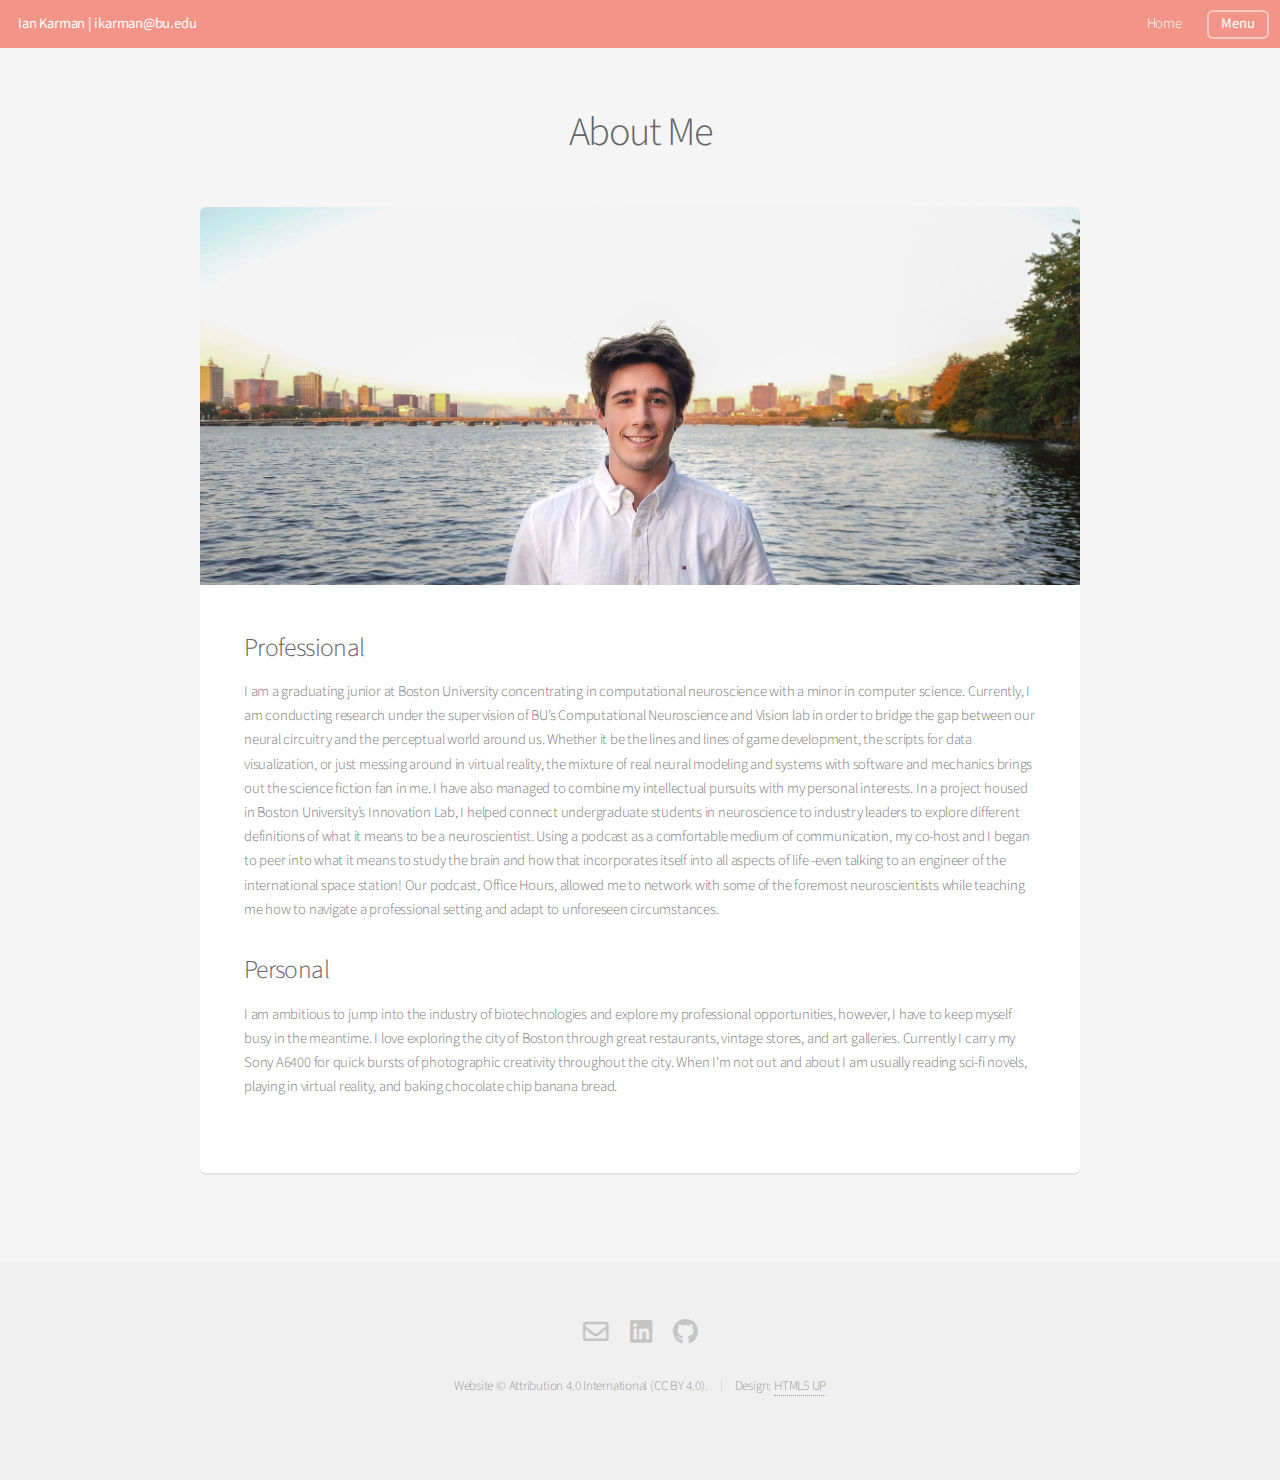
<file: aboutme.html>
<!DOCTYPE HTML>
<!--
	Alpha by HTML5 UP
	html5up.net | @ajlkn
	Free for personal and commercial use under the CCA 3.0 license (html5up.net/license)
-->
<html>
	<head>
		<title>Ian Karman | About Me</title>
		<meta charset="utf-8" />
		<meta name="viewport" content="width=device-width, initial-scale=1, user-scalable=no" />
		<link rel="stylesheet" href="assets/css/main.css" />
		<link rel="shortcut icon" type="image/png" href="images/fav.svg" >
		<!-- Global site tag (gtag.js) - Google Analytics -->
		<script async src="https://www.googletagmanager.com/gtag/js?id=UA-156433148-1"></script>
		<script>
		window.dataLayer = window.dataLayer || [];
		function gtag(){dataLayer.push(arguments);}
		gtag('js', new Date());

		gtag('config', 'UA-156433148-1');
		</script>

	</head>
	<body class="is-preload">
		<div id="page-wrapper">

			<!-- Header -->
			<header id="header" class="alt" style="background-color: rgb(243, 148, 136);">
				<h1><a>Ian Karman | ikarman@bu.edu</a></h1>
				<nav id="nav">
					<ul>
						<li><a href="index.html">Home</a></li>
						<li>
							<a href="#" class="button">Menu</a>
							<ul>
								<li><a href="aboutme.html">About Me</a></li>
								<li><a href="portfolio.html">Portfolio</a></li>
								<!-- <li>
									<a href="#">Submenu</a>
									<ul>
										<li><a href="#">Option One</a></li>
										<li><a href="#">Option Two</a></li>
										<li><a href="#">Option Three</a></li>
										<li><a href="#">Option Four</a></li>
									</ul>
								</li> -->
							</ul>
						</li>
						<!-- <li><a href="#" class="button">Sign Up</a></li> -->
					</ul>
				</nav>
			</header>

			<!-- Main -->
				<section id="main" class="container">
					<header>
						<h2>About Me</h2>
					</header>
					<div class="box">
						<img class="image featured" src="images/ian.jpg" alt="" />
						<h3>Professional</h3>
						<p>I am a graduating junior at Boston University concentrating in computational neuroscience with a minor in computer science. Currently, I am conducting research under the supervision of BU’s Computational Neuroscience and Vision lab in order to bridge the gap between our neural circuitry and the perceptual world around us.

							Whether it be the lines and lines of game development, the scripts for data visualization, or just messing around in virtual reality, the mixture of real neural modeling and systems with software and mechanics brings out the science fiction fan in me.
							
							I have also managed to combine my intellectual pursuits with my personal interests. In a project housed in Boston University’s Innovation Lab, I helped connect undergraduate students in neuroscience to industry leaders to explore different definitions of what it means to be a neuroscientist. Using a podcast as a comfortable medium of communication, my co-host and I began to peer into what it means to study the brain and how that incorporates itself into all aspects of life -even talking to an engineer of the international space station! Our podcast, Office Hours, allowed me to network with some of the foremost neuroscientists while teaching me how to navigate a professional setting and adapt to unforeseen circumstances.</p>
						<div class="row">
							<div class="row-6 row-12-mobilep">
								<h3>Personal</h3>
								<p>I am ambitious to jump into the industry of biotechnologies and explore my professional opportunities, however, I have to keep myself busy in the meantime. I love exploring the city of Boston through great restaurants, vintage stores, and art galleries. Currently I carry my Sony A6400 for quick bursts of photographic creativity throughout the city. When I'm not out and about I am usually reading sci-fi novels, playing in virtual reality, and baking chocolate chip banana bread.</p>
							</div>
						</div>
					</div>
				</section>

			<!-- Footer -->
			<footer id="footer">
				<ul class="icons">
					<li><a href="mailto:ikarman@bu.edu" class="icon fa fa-envelope"><span class="label">Email</span></a></li>
					<li><a href="https://www.linkedin.com/in/iankarman" target="_blank" class="icon brands fa-linkedin"><span class="label">LinkedIn</span></a></li>
					<li><a href="https://github.com/ikarman4" target="_blank" class="icon brands fa-github"><span class="label">Github</span></a></li>
					<!-- <li><a href="#" class="icon brands fa-dribbble"><span class="label">Dribbble</span></a></li>
					<li><a href="#" class="icon brands fa-google-plus"><span class="label">Google+</span></a></li> -->
				</ul>
				<ul class="copyright">
					
					<li>Website &copy; Attribution 4.0 International (CC BY 4.0).</li><li>Design: <a href="http://html5up.net">HTML5 UP</a></li>
				</ul>
			</footer>

		</div>

		<!-- Scripts -->
			<script src="assets/js/jquery.min.js"></script>
			<script src="assets/js/jquery.dropotron.min.js"></script>
			<script src="assets/js/jquery.scrollex.min.js"></script>
			<script src="assets/js/browser.min.js"></script>
			<script src="assets/js/breakpoints.min.js"></script>
			<script src="assets/js/util.js"></script>
			<script src="assets/js/main.js"></script>

	</body>
</html>
</file>
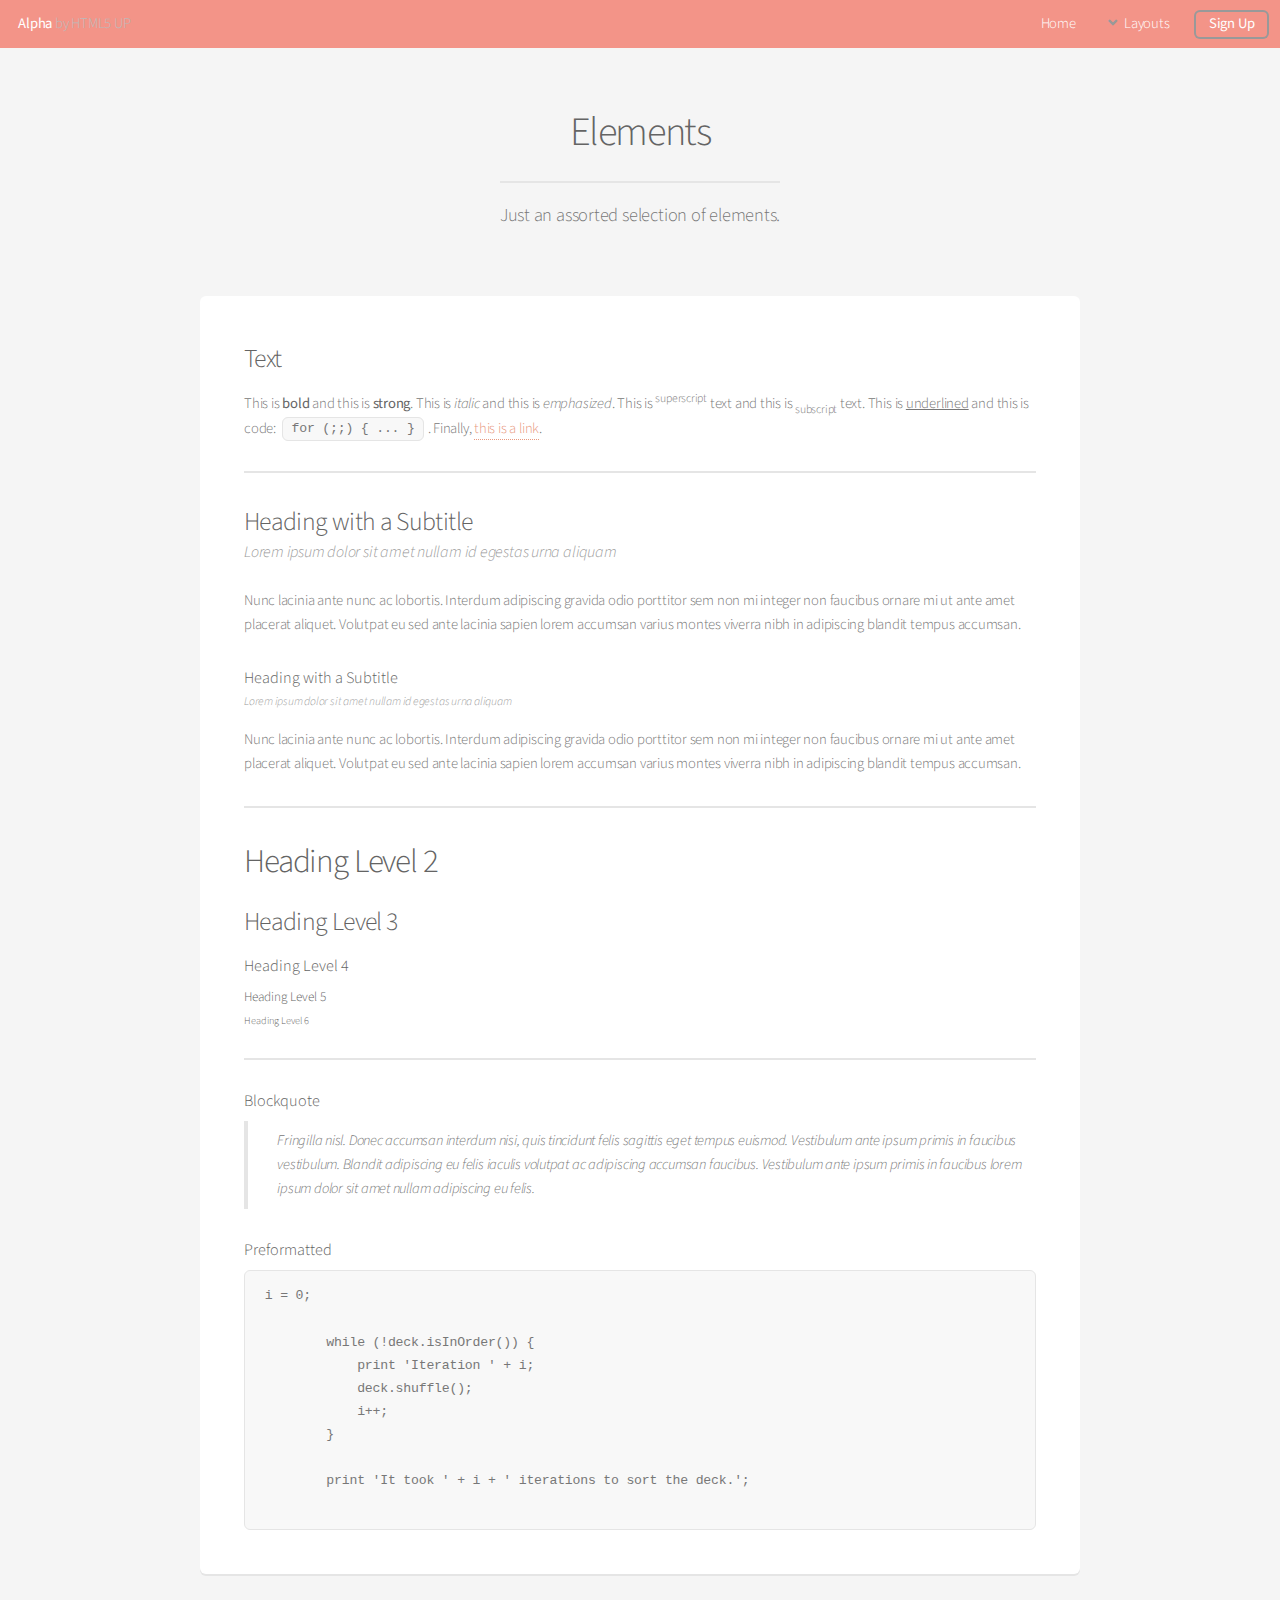
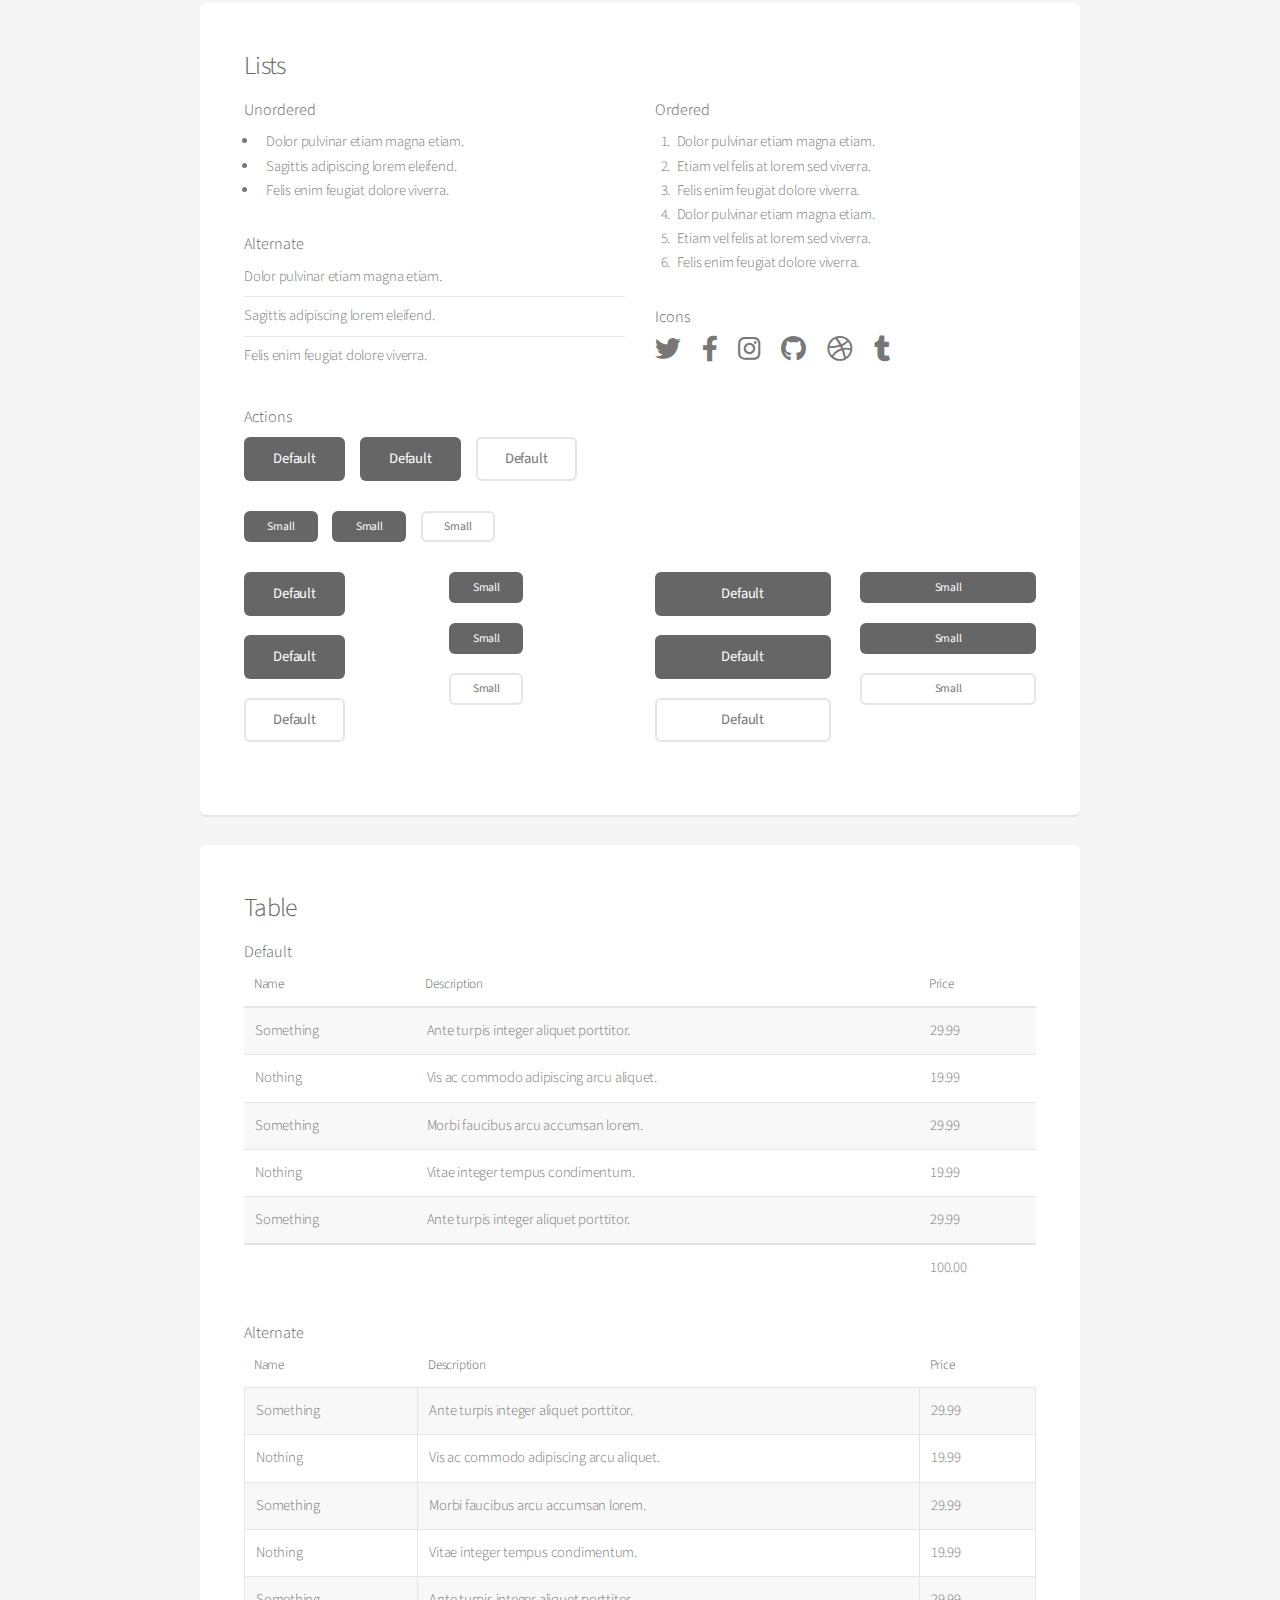
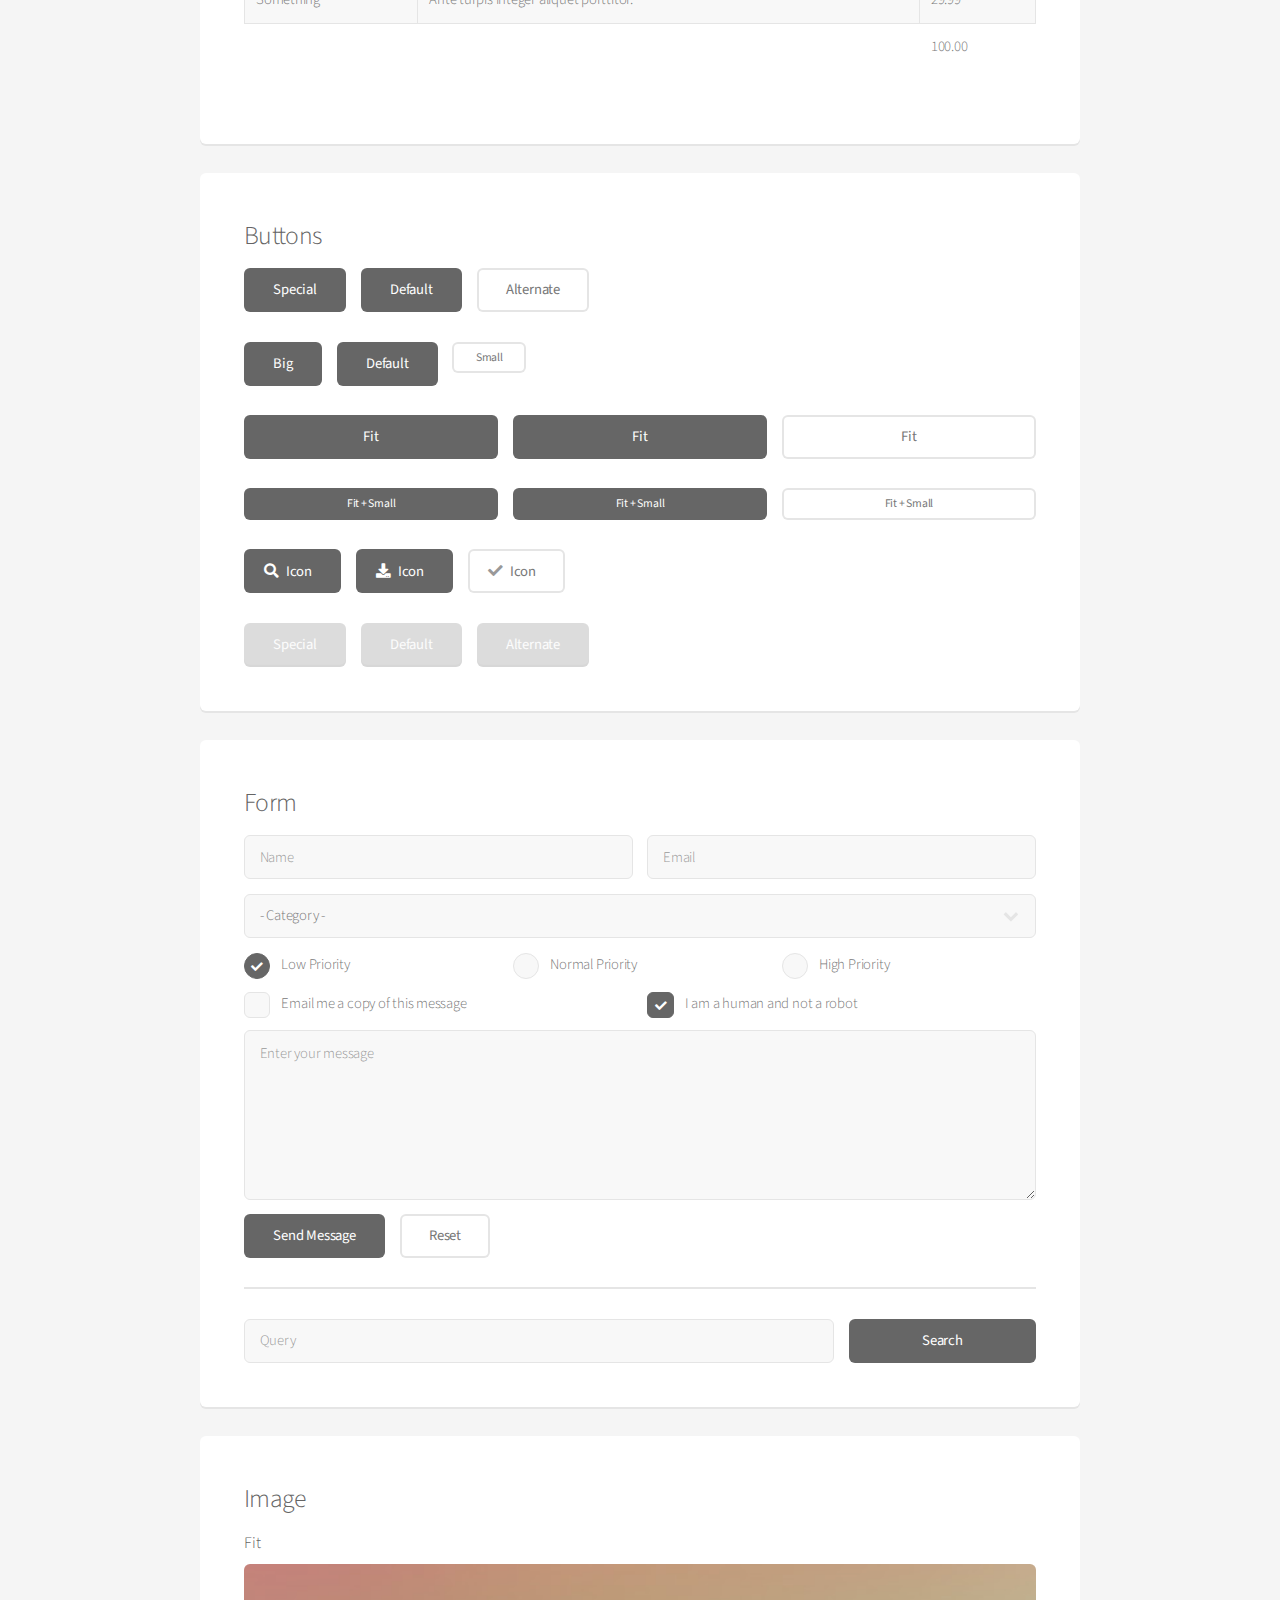
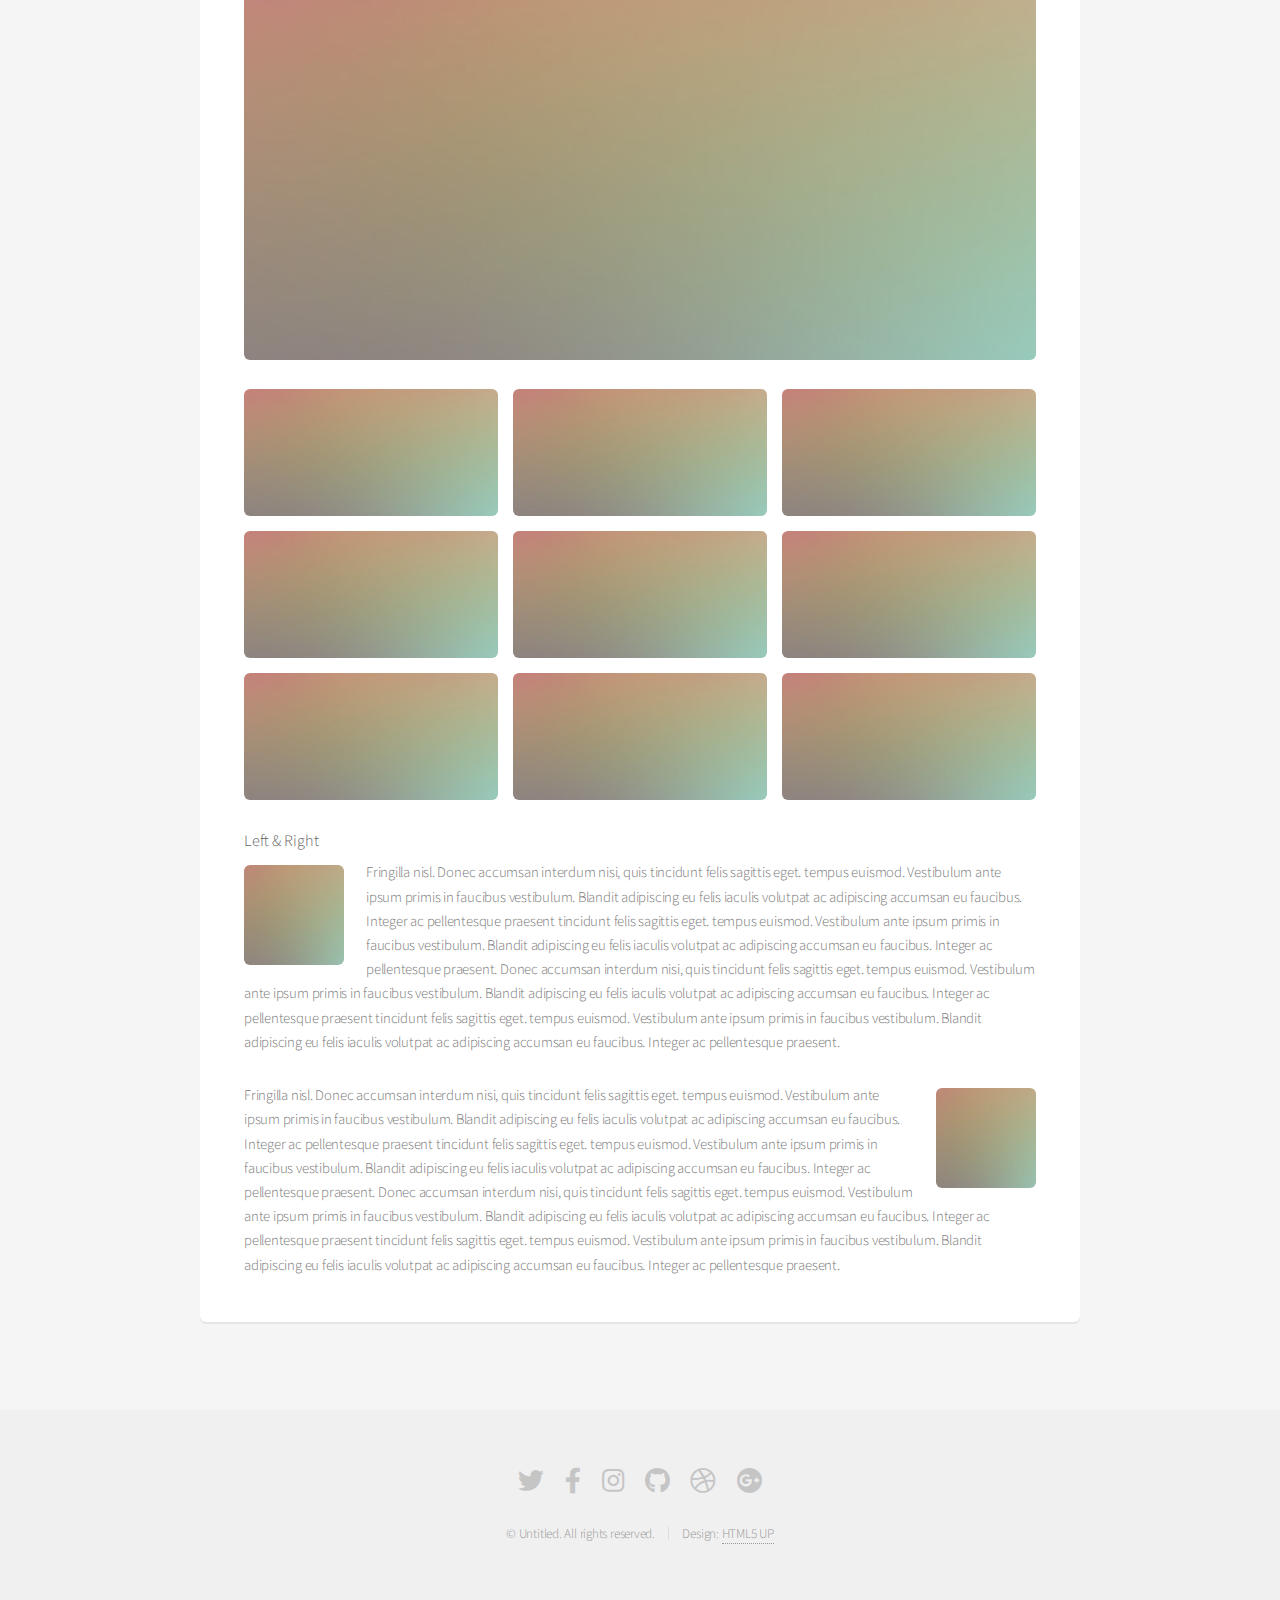
<file: elements.html>
<!DOCTYPE HTML>
<!--
	Alpha by HTML5 UP
	html5up.net | @ajlkn
	Free for personal and commercial use under the CCA 3.0 license (html5up.net/license)
-->
<html>
	<head>
		<title>Elements - Alpha by HTML5 UP</title>
		<meta charset="utf-8" />
		<meta name="viewport" content="width=device-width, initial-scale=1, user-scalable=no" />
		<link rel="stylesheet" href="assets/css/main.css" />
	</head>
	<body class="is-preload">
		<div id="page-wrapper">

			<!-- Header -->
				<header id="header">
					<h1><a href="index.html">Alpha</a> by HTML5 UP</h1>
					<nav id="nav">
						<ul>
							<li><a href="index.html">Home</a></li>
							<li>
								<a href="#" class="icon solid fa-angle-down">Layouts</a>
								<ul>
									<li><a href="generic.html">Generic</a></li>
									<li><a href="contact.html">Contact</a></li>
									<li><a href="elements.html">Elements</a></li>
									<li>
										<a href="#">Submenu</a>
										<ul>
											<li><a href="#">Option One</a></li>
											<li><a href="#">Option Two</a></li>
											<li><a href="#">Option Three</a></li>
											<li><a href="#">Option Four</a></li>
										</ul>
									</li>
								</ul>
							</li>
							<li><a href="#" class="button">Sign Up</a></li>
						</ul>
					</nav>
				</header>

			<!-- Main -->
				<section id="main" class="container">
					<header>
						<h2>Elements</h2>
						<p>Just an assorted selection of elements.</p>
					</header>
					<div class="row">
						<div class="col-12">

							<!-- Text -->
								<section class="box">
									<h3>Text</h3>
									<p>This is <b>bold</b> and this is <strong>strong</strong>. This is <i>italic</i> and this is <em>emphasized</em>.
									This is <sup>superscript</sup> text and this is <sub>subscript</sub> text.
									This is <u>underlined</u> and this is code: <code>for (;;) { ... }</code>. Finally, <a href="#">this is a link</a>.</p>

									<hr />

									<header>
										<h3>Heading with a Subtitle</h3>
										<p>Lorem ipsum dolor sit amet nullam id egestas urna aliquam</p>
									</header>
									<p>Nunc lacinia ante nunc ac lobortis. Interdum adipiscing gravida odio porttitor sem non mi integer non faucibus ornare mi ut ante amet placerat aliquet. Volutpat eu sed ante lacinia sapien lorem accumsan varius montes viverra nibh in adipiscing blandit tempus accumsan.</p>
									<header>
										<h4>Heading with a Subtitle</h4>
										<p>Lorem ipsum dolor sit amet nullam id egestas urna aliquam</p>
									</header>
									<p>Nunc lacinia ante nunc ac lobortis. Interdum adipiscing gravida odio porttitor sem non mi integer non faucibus ornare mi ut ante amet placerat aliquet. Volutpat eu sed ante lacinia sapien lorem accumsan varius montes viverra nibh in adipiscing blandit tempus accumsan.</p>

									<hr />

									<h2>Heading Level 2</h2>
									<h3>Heading Level 3</h3>
									<h4>Heading Level 4</h4>
									<h5>Heading Level 5</h5>
									<h6>Heading Level 6</h6>

									<hr />

									<h4>Blockquote</h4>
									<blockquote>Fringilla nisl. Donec accumsan interdum nisi, quis tincidunt felis sagittis eget tempus euismod. Vestibulum ante ipsum primis in faucibus vestibulum. Blandit adipiscing eu felis iaculis volutpat ac adipiscing accumsan faucibus. Vestibulum ante ipsum primis in faucibus lorem ipsum dolor sit amet nullam adipiscing eu felis.</blockquote>

									<h4>Preformatted</h4>
									<pre>i = 0;

	while (!deck.isInOrder()) {
	    print 'Iteration ' + i;
	    deck.shuffle();
	    i++;
	}

	print 'It took ' + i + ' iterations to sort the deck.';
	</pre>
								</section>

						</div>
					</div>
					<div class="row">
						<div class="col-12">

							<!-- Lists -->
								<section class="box">
									<h3>Lists</h3>
									<div class="row">
										<div class="col-6 col-12-mobilep">

											<h4>Unordered</h4>
											<ul>
												<li>Dolor pulvinar etiam magna etiam.</li>
												<li>Sagittis adipiscing lorem eleifend.</li>
												<li>Felis enim feugiat dolore viverra.</li>
											</ul>

											<h4>Alternate</h4>
											<ul class="alt">
												<li>Dolor pulvinar etiam magna etiam.</li>
												<li>Sagittis adipiscing lorem eleifend.</li>
												<li>Felis enim feugiat dolore viverra.</li>
											</ul>

										</div>
										<div class="col-6 col-12-mobilep">

											<h4>Ordered</h4>
											<ol>
												<li>Dolor pulvinar etiam magna etiam.</li>
												<li>Etiam vel felis at lorem sed viverra.</li>
												<li>Felis enim feugiat dolore viverra.</li>
												<li>Dolor pulvinar etiam magna etiam.</li>
												<li>Etiam vel felis at lorem sed viverra.</li>
												<li>Felis enim feugiat dolore viverra.</li>
											</ol>

											<h4>Icons</h4>
											<ul class="icons">
												<li><a href="#" class="icon brands fa-twitter"><span class="label">Twitter</span></a></li>
												<li><a href="#" class="icon brands fa-facebook-f"><span class="label">Facebook</span></a></li>
												<li><a href="#" class="icon brands fa-instagram"><span class="label">Instagram</span></a></li>
												<li><a href="#" class="icon brands fa-github"><span class="label">Github</span></a></li>
												<li><a href="#" class="icon brands fa-dribbble"><span class="label">Dribbble</span></a></li>
												<li><a href="#" class="icon brands fa-tumblr"><span class="label">Tumblr</span></a></li>
											</ul>

										</div>
									</div>

									<h4>Actions</h4>
									<ul class="actions">
										<li><a href="#" class="button special">Default</a></li>
										<li><a href="#" class="button">Default</a></li>
										<li><a href="#" class="button alt">Default</a></li>
									</ul>
									<ul class="actions small">
										<li><a href="#" class="button special small">Small</a></li>
										<li><a href="#" class="button small">Small</a></li>
										<li><a href="#" class="button alt small">Small</a></li>
									</ul>
									<div class="row">
										<div class="col-3 col-6-narrower col-12-mobilep">
											<ul class="actions stacked">
												<li><a href="#" class="button special">Default</a></li>
												<li><a href="#" class="button">Default</a></li>
												<li><a href="#" class="button alt">Default</a></li>
											</ul>
										</div>
										<div class="col-3 col-6-narrower col-12-mobilep">
											<ul class="actions stacked">
												<li><a href="#" class="button special small">Small</a></li>
												<li><a href="#" class="button small">Small</a></li>
												<li><a href="#" class="button alt small">Small</a></li>
											</ul>
										</div>
										<div class="col-3 col-6-narrower col-12-mobilep">
											<ul class="actions stacked">
												<li><a href="#" class="button special fit">Default</a></li>
												<li><a href="#" class="button fit">Default</a></li>
												<li><a href="#" class="button alt fit">Default</a></li>
											</ul>
										</div>
										<div class="col-3 col-6-narrower col-12-mobilep">
											<ul class="actions stacked">
												<li><a href="#" class="button special small fit">Small</a></li>
												<li><a href="#" class="button small fit">Small</a></li>
												<li><a href="#" class="button alt small fit">Small</a></li>
											</ul>
										</div>
									</div>
								</section>

						</div>
					</div>
					<div class="row">
						<div class="col-12">

							<!-- Table -->
								<section class="box">
									<h3>Table</h3>

									<h4>Default</h4>
									<div class="table-wrapper">
										<table>
											<thead>
												<tr>
													<th>Name</th>
													<th>Description</th>
													<th>Price</th>
												</tr>
											</thead>
											<tbody>
												<tr>
													<td>Something</td>
													<td>Ante turpis integer aliquet porttitor.</td>
													<td>29.99</td>
												</tr>
												<tr>
													<td>Nothing</td>
													<td>Vis ac commodo adipiscing arcu aliquet.</td>
													<td>19.99</td>
												</tr>
												<tr>
													<td>Something</td>
													<td> Morbi faucibus arcu accumsan lorem.</td>
													<td>29.99</td>
												</tr>
												<tr>
													<td>Nothing</td>
													<td>Vitae integer tempus condimentum.</td>
													<td>19.99</td>
												</tr>
												<tr>
													<td>Something</td>
													<td>Ante turpis integer aliquet porttitor.</td>
													<td>29.99</td>
												</tr>
											</tbody>
											<tfoot>
												<tr>
													<td colspan="2"></td>
													<td>100.00</td>
												</tr>
											</tfoot>
										</table>
									</div>

									<h4>Alternate</h4>
									<div class="table-wrapper">
										<table class="alt">
											<thead>
												<tr>
													<th>Name</th>
													<th>Description</th>
													<th>Price</th>
												</tr>
											</thead>
											<tbody>
												<tr>
													<td>Something</td>
													<td>Ante turpis integer aliquet porttitor.</td>
													<td>29.99</td>
												</tr>
												<tr>
													<td>Nothing</td>
													<td>Vis ac commodo adipiscing arcu aliquet.</td>
													<td>19.99</td>
												</tr>
												<tr>
													<td>Something</td>
													<td> Morbi faucibus arcu accumsan lorem.</td>
													<td>29.99</td>
												</tr>
												<tr>
													<td>Nothing</td>
													<td>Vitae integer tempus condimentum.</td>
													<td>19.99</td>
												</tr>
												<tr>
													<td>Something</td>
													<td>Ante turpis integer aliquet porttitor.</td>
													<td>29.99</td>
												</tr>
											</tbody>
											<tfoot>
												<tr>
													<td colspan="2"></td>
													<td>100.00</td>
												</tr>
											</tfoot>
										</table>
									</div>
								</section>

						</div>
					</div>
					<div class="row">
						<div class="col-12">

							<!-- Buttons -->
								<section class="box">
									<h3>Buttons</h3>
									<ul class="actions">
										<li><a href="#" class="button special">Special</a></li>
										<li><a href="#" class="button">Default</a></li>
										<li><a href="#" class="button alt">Alternate</a></li>
									</ul>
									<ul class="actions">
										<li><a href="#" class="button special big">Big</a></li>
										<li><a href="#" class="button">Default</a></li>
										<li><a href="#" class="button alt small">Small</a></li>
									</ul>
									<ul class="actions fit">
										<li><a href="#" class="button special fit">Fit</a></li>
										<li><a href="#" class="button fit">Fit</a></li>
										<li><a href="#" class="button alt fit">Fit</a></li>
									</ul>
									<ul class="actions fit small">
										<li><a href="#" class="button special fit small">Fit + Small</a></li>
										<li><a href="#" class="button fit small">Fit + Small</a></li>
										<li><a href="#" class="button alt fit small">Fit + Small</a></li>
									</ul>
									<ul class="actions">
										<li><a href="#" class="button special icon solid fa-search">Icon</a></li>
										<li><a href="#" class="button icon solid fa-download">Icon</a></li>
										<li><a href="#" class="button alt icon solid fa-check">Icon</a></li>
									</ul>
									<ul class="actions">
										<li><span class="button special disabled">Special</span></li>
										<li><span class="button disabled">Default</span></li>
										<li><span class="button alt disabled">Alternate</span></li>
									</ul>
								</section>

						</div>
					</div>
					<div class="row">
						<div class="col-12">

							<!-- Form -->
								<section class="box">
									<h3>Form</h3>
									<form method="post" action="#">
										<div class="row gtr-uniform gtr-50">
											<div class="col-6 col-12-mobilep">
												<input type="text" name="name" id="name" value="" placeholder="Name" />
											</div>
											<div class="col-6 col-12-mobilep">
												<input type="email" name="email" id="email" value="" placeholder="Email" />
											</div>
											<div class="col-12">
												<select name="category" id="category">
													<option value="">- Category -</option>
													<option value="1">Manufacturing</option>
													<option value="1">Shipping</option>
													<option value="1">Administration</option>
													<option value="1">Human Resources</option>
												</select>
											</div>
											<div class="col-4 col-12-narrower">
												<input type="radio" id="priority-low" name="priority" checked>
												<label for="priority-low">Low Priority</label>
											</div>
											<div class="col-4 col-12-narrower">
												<input type="radio" id="priority-normal" name="priority">
												<label for="priority-normal">Normal Priority</label>
											</div>
											<div class="col-4 col-12-narrower">
												<input type="radio" id="priority-high" name="priority">
												<label for="priority-high">High Priority</label>
											</div>
											<div class="col-6 col-12-narrower">
												<input type="checkbox" id="copy" name="copy">
												<label for="copy">Email me a copy of this message</label>
											</div>
											<div class="col-6 col-12-narrower">
												<input type="checkbox" id="human" name="human" checked>
												<label for="human">I am a human and not a robot</label>
											</div>
											<div class="col-12">
												<textarea name="message" id="message" placeholder="Enter your message" rows="6"></textarea>
											</div>
											<div class="col-12">
												<ul class="actions">
													<li><input type="submit" value="Send Message" /></li>
													<li><input type="reset" value="Reset" class="alt" /></li>
												</ul>
											</div>
										</div>
									</form>

									<hr />

									<form method="post" action="#">
										<div class="row gtr-uniform gtr-50">
											<div class="col-9 col-12-mobilep">
												<input type="text" name="query" id="query" value="" placeholder="Query" />
											</div>
											<div class="col-3 col-12-mobilep">
												<input type="submit" value="Search" class="fit" />
											</div>
										</div>
									</form>
								</section>

						</div>
					</div>
					<div class="row">
						<div class="col-12">

							<!-- Image -->
								<section class="box">
									<h3>Image</h3>
									<h4>Fit</h4>
									<span class="image fit"><img src="images/pic04.jpg" alt="" /></span>
									<div class="box alt">
										<div class="row gtr-50 gtr-uniform">
											<div class="col-4"><span class="image fit"><img src="images/pic04.jpg" alt="" /></span></div>
											<div class="col-4"><span class="image fit"><img src="images/pic04.jpg" alt="" /></span></div>
											<div class="col-4"><span class="image fit"><img src="images/pic04.jpg" alt="" /></span></div>
											<div class="col-4"><span class="image fit"><img src="images/pic04.jpg" alt="" /></span></div>
											<div class="col-4"><span class="image fit"><img src="images/pic04.jpg" alt="" /></span></div>
											<div class="col-4"><span class="image fit"><img src="images/pic04.jpg" alt="" /></span></div>
											<div class="col-4"><span class="image fit"><img src="images/pic04.jpg" alt="" /></span></div>
											<div class="col-4"><span class="image fit"><img src="images/pic04.jpg" alt="" /></span></div>
											<div class="col-4"><span class="image fit"><img src="images/pic04.jpg" alt="" /></span></div>
										</div>
									</div>

									<h4>Left &amp; Right</h4>
									<p><span class="image left"><img src="images/pic05.jpg" alt="" /></span>Fringilla nisl. Donec accumsan interdum nisi, quis tincidunt felis sagittis eget. tempus euismod. Vestibulum ante ipsum primis in faucibus vestibulum. Blandit adipiscing eu felis iaculis volutpat ac adipiscing accumsan eu faucibus. Integer ac pellentesque praesent tincidunt felis sagittis eget. tempus euismod. Vestibulum ante ipsum primis in faucibus vestibulum. Blandit adipiscing eu felis iaculis volutpat ac adipiscing accumsan eu faucibus. Integer ac pellentesque praesent. Donec accumsan interdum nisi, quis tincidunt felis sagittis eget. tempus euismod. Vestibulum ante ipsum primis in faucibus vestibulum. Blandit adipiscing eu felis iaculis volutpat ac adipiscing accumsan eu faucibus. Integer ac pellentesque praesent tincidunt felis sagittis eget. tempus euismod. Vestibulum ante ipsum primis in faucibus vestibulum. Blandit adipiscing eu felis iaculis volutpat ac adipiscing accumsan eu faucibus. Integer ac pellentesque praesent.</p>
									<p><span class="image right"><img src="images/pic05.jpg" alt="" /></span>Fringilla nisl. Donec accumsan interdum nisi, quis tincidunt felis sagittis eget. tempus euismod. Vestibulum ante ipsum primis in faucibus vestibulum. Blandit adipiscing eu felis iaculis volutpat ac adipiscing accumsan eu faucibus. Integer ac pellentesque praesent tincidunt felis sagittis eget. tempus euismod. Vestibulum ante ipsum primis in faucibus vestibulum. Blandit adipiscing eu felis iaculis volutpat ac adipiscing accumsan eu faucibus. Integer ac pellentesque praesent. Donec accumsan interdum nisi, quis tincidunt felis sagittis eget. tempus euismod. Vestibulum ante ipsum primis in faucibus vestibulum. Blandit adipiscing eu felis iaculis volutpat ac adipiscing accumsan eu faucibus. Integer ac pellentesque praesent tincidunt felis sagittis eget. tempus euismod. Vestibulum ante ipsum primis in faucibus vestibulum. Blandit adipiscing eu felis iaculis volutpat ac adipiscing accumsan eu faucibus. Integer ac pellentesque praesent.</p>
								</section>

						</div>
					</div>
				</section>

			<!-- Footer -->
				<footer id="footer">
					<ul class="icons">
						<li><a href="#" class="icon brands fa-twitter"><span class="label">Twitter</span></a></li>
						<li><a href="#" class="icon brands fa-facebook-f"><span class="label">Facebook</span></a></li>
						<li><a href="#" class="icon brands fa-instagram"><span class="label">Instagram</span></a></li>
						<li><a href="#" class="icon brands fa-github"><span class="label">Github</span></a></li>
						<li><a href="#" class="icon brands fa-dribbble"><span class="label">Dribbble</span></a></li>
						<li><a href="#" class="icon brands fa-google-plus"><span class="label">Google+</span></a></li>
					</ul>
					<ul class="copyright">
						<li>&copy; Untitled. All rights reserved.</li><li>Design: <a href="http://html5up.net">HTML5 UP</a></li>
					</ul>
				</footer>

		</div>

		<!-- Scripts -->
			<script src="assets/js/jquery.min.js"></script>
			<script src="assets/js/jquery.dropotron.min.js"></script>
			<script src="assets/js/jquery.scrollex.min.js"></script>
			<script src="assets/js/browser.min.js"></script>
			<script src="assets/js/breakpoints.min.js"></script>
			<script src="assets/js/util.js"></script>
			<script src="assets/js/main.js"></script>

	</body>
</html>
</file>
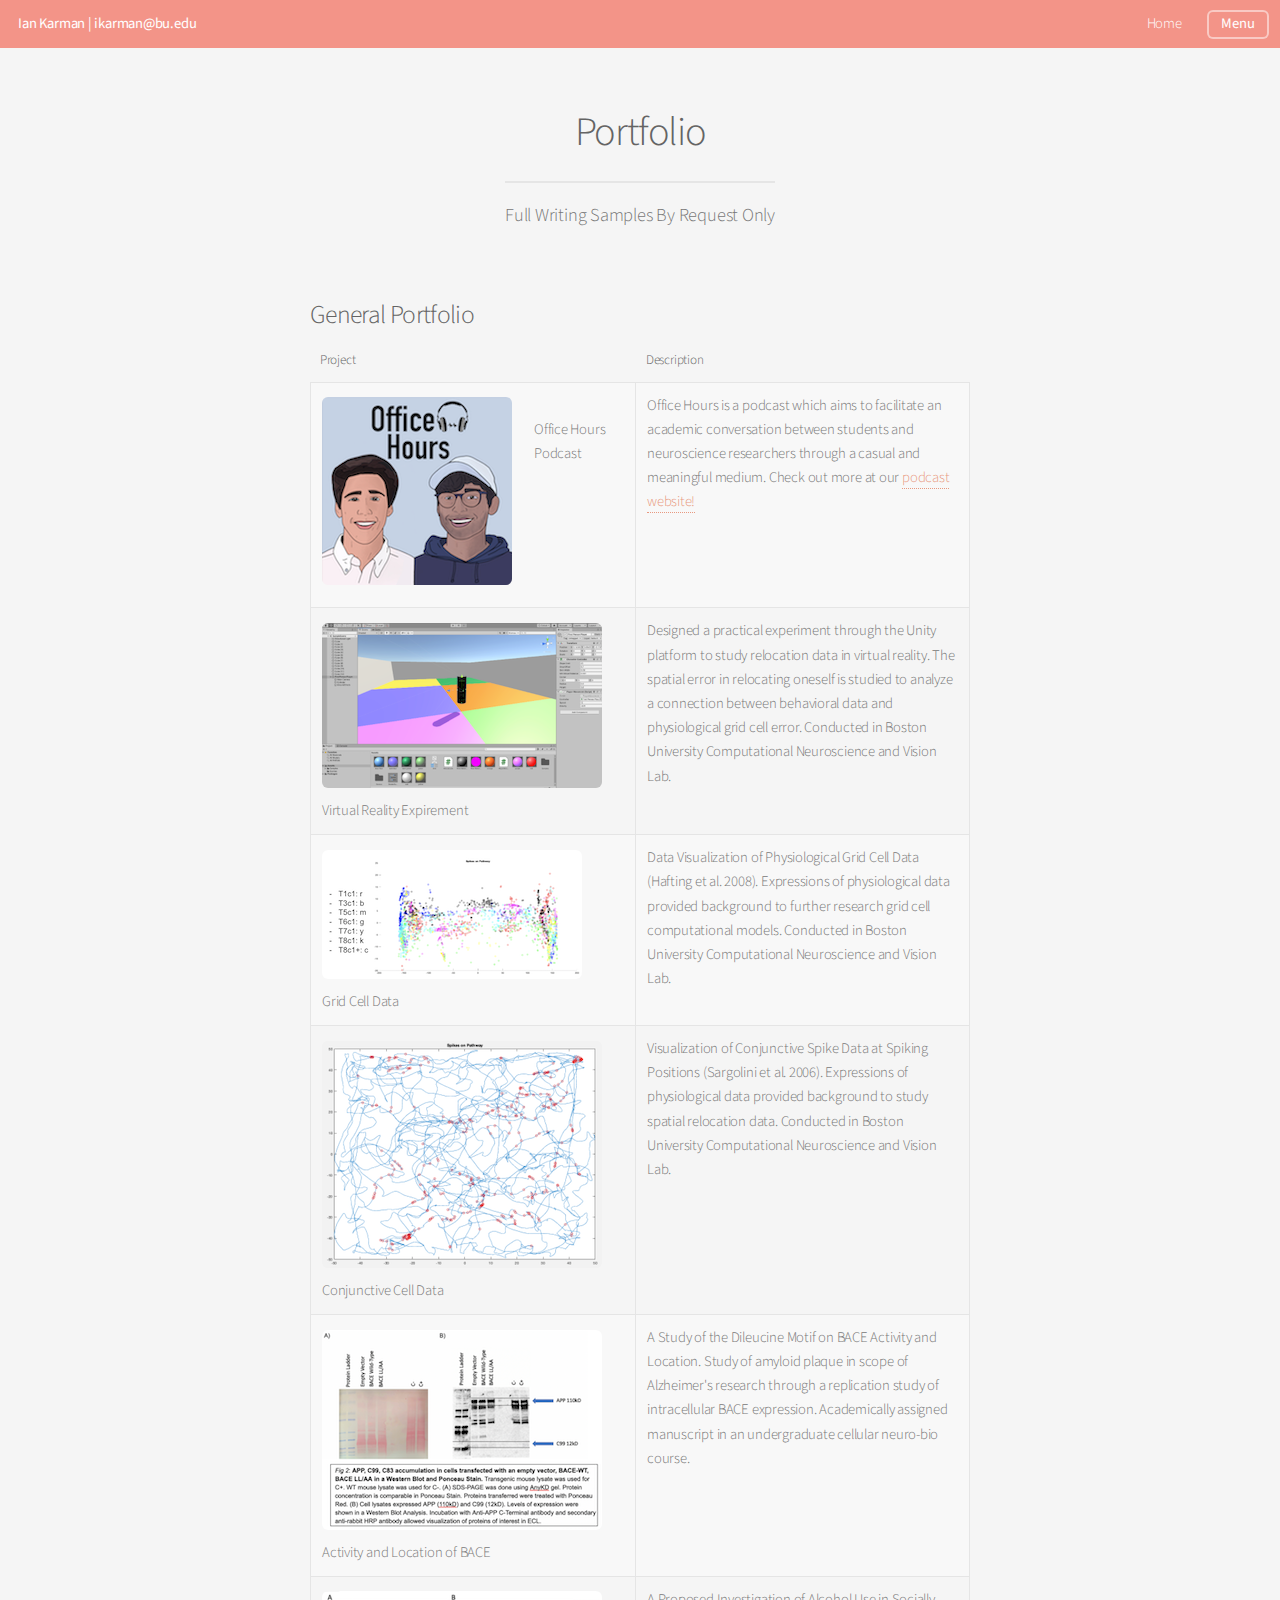
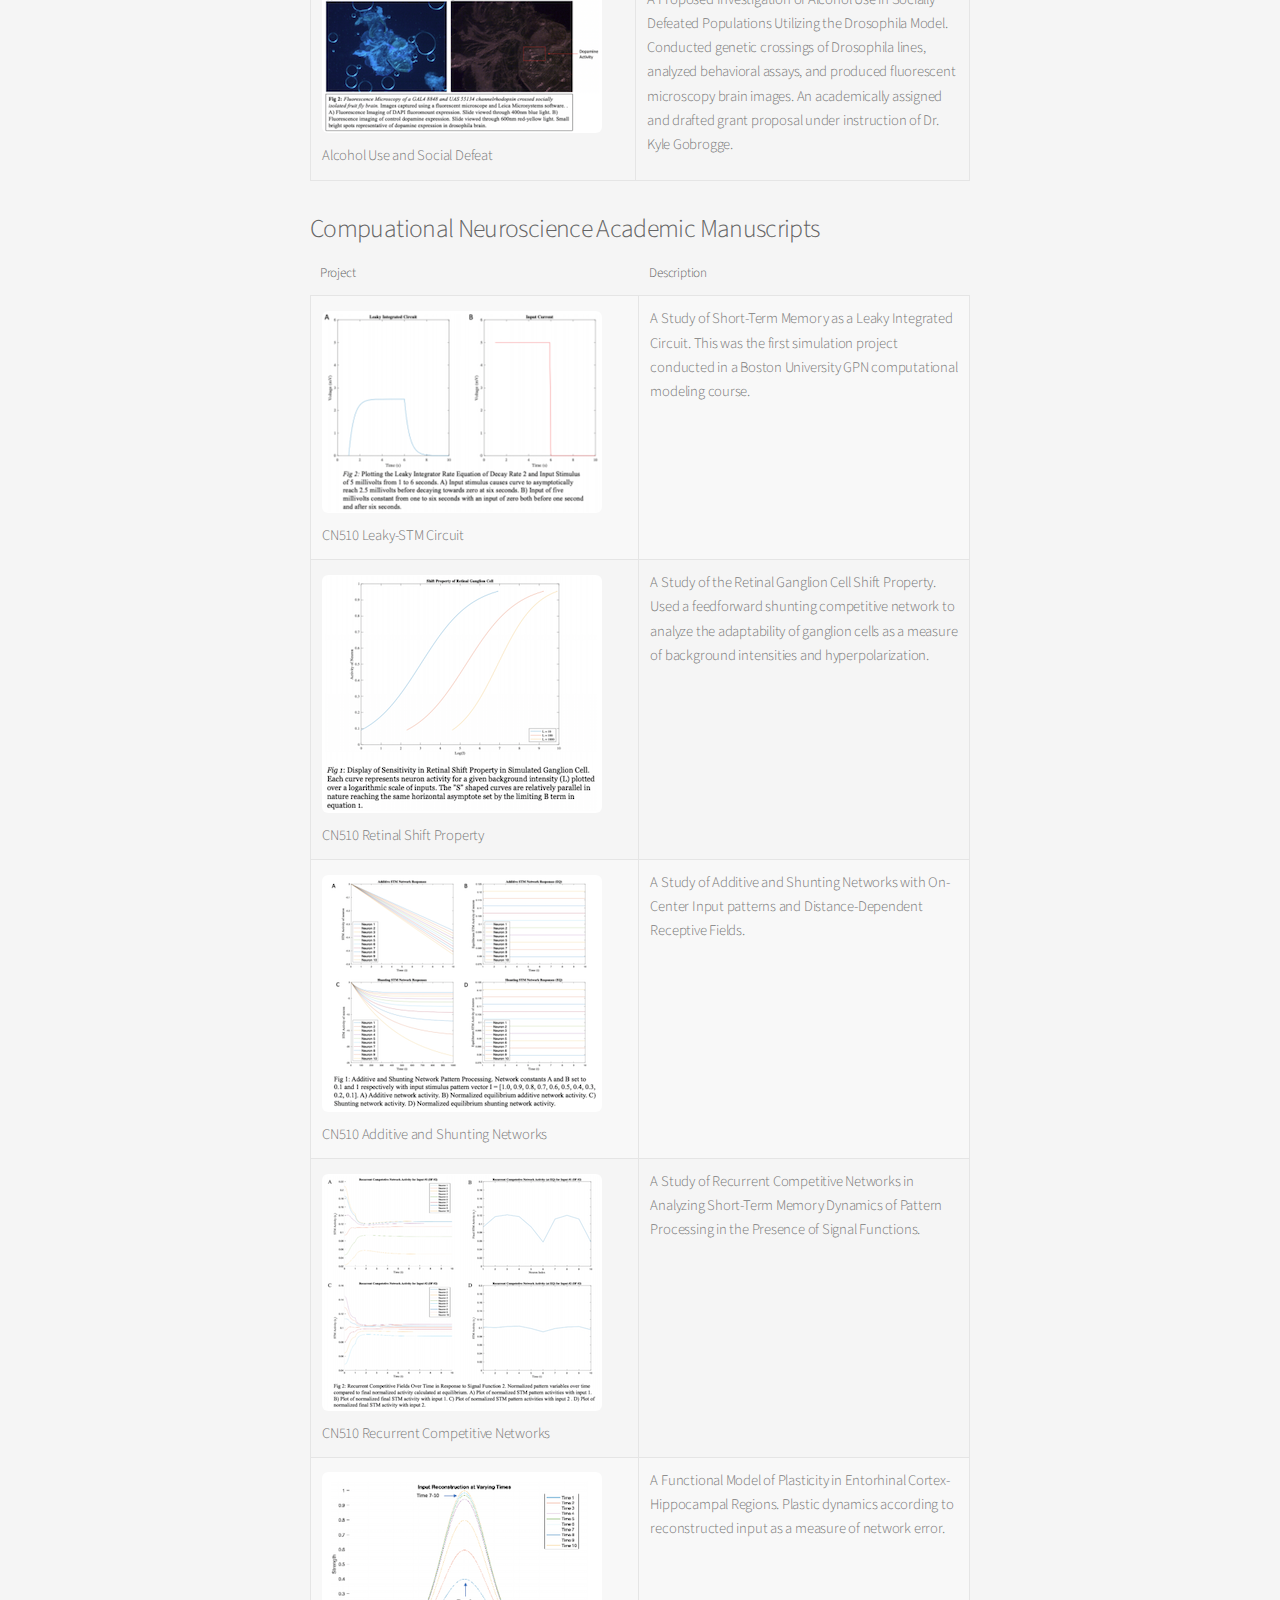
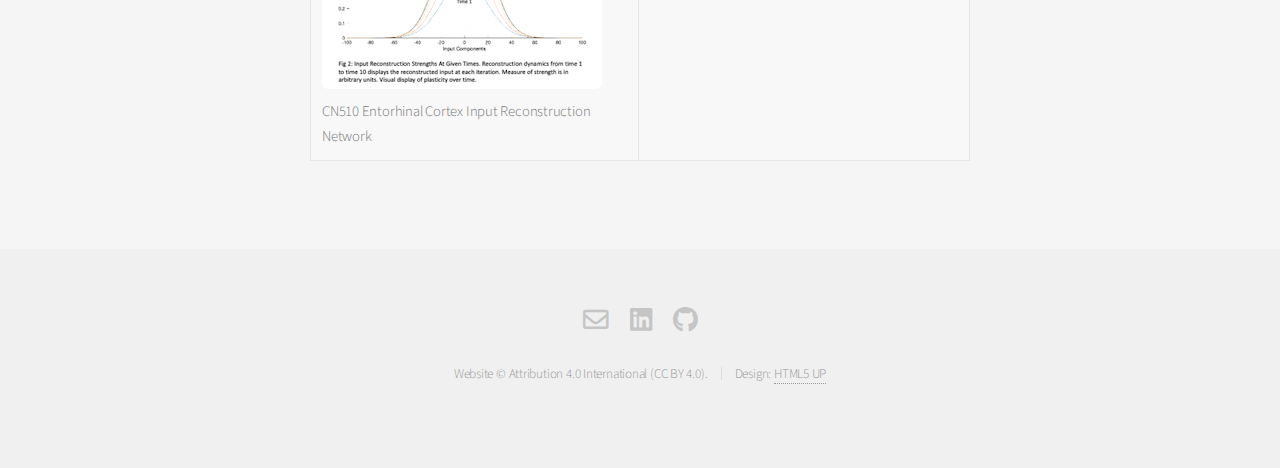
<file: portfolio.html>
<!DOCTYPE HTML>
<!--
	Alpha by HTML5 UP
	html5up.net | @ajlkn
	Free for personal and commercial use under the CCA 3.0 license (html5up.net/license)
-->
<html>
	<head>
		<title>Ian Karman | Portfolio</title>
		<meta charset="utf-8" />
		<meta name="viewport" content="width=device-width, initial-scale=1, user-scalable=no" />
		<link rel="stylesheet" href="assets/css/main.css" />
		<link rel="shortcut icon" type="image/png" href="images/fav.svg" >
		<!-- Global site tag (gtag.js) - Google Analytics -->
		<script async src="https://www.googletagmanager.com/gtag/js?id=UA-156433148-1"></script>
		<script>
		window.dataLayer = window.dataLayer || [];
		function gtag(){dataLayer.push(arguments);}
		gtag('js', new Date());

		gtag('config', 'UA-156433148-1');
		</script>

	</head>
	<body class="is-preload">
		<div id="page-wrapper">

			<!-- Header -->
			<header id="header" class="alt" style="background-color: rgb(243, 148, 136);">
				<h1><a>Ian Karman | ikarman@bu.edu</a></h1>
				<nav id="nav">
					<ul>
						<li><a href="index.html">Home</a></li>
						<li>
							<a href="#" class="button">Menu</a>
							<ul>
								<li><a href="aboutme.html">About Me</a></li>
								<li><a href="portfolio.html">Portfolio</a></li>
								<!-- <li>
									<a href="#">Submenu</a>
									<ul>
										<li><a href="#">Option One</a></li>
										<li><a href="#">Option Two</a></li>
										<li><a href="#">Option Three</a></li>
										<li><a href="#">Option Four</a></li>
									</ul>
								</li> -->
							</ul>
						</li>
						<!-- <li><a href="#" class="button">Sign Up</a></li> -->
					</ul>
				</nav>
			</header>

			<!-- Main -->
				<section id="main" class="container medium">
					<header>
						<h2>Portfolio</h2>
						<p>Full Writing Samples By Request Only</p>
					</header>
					
					<table class="alt">
						<h3>General Portfolio</h3>
						<thead>
							<tr>
								<th>Project</th>
								<th>Description</th>
							</tr>
						</thead>
						<tbody>
							<tr>
								<td><span class="image left"><img src="images/pod.png" id="small" alt="" /></span><br>Office Hours Podcast</td>
								<td>Office Hours is a podcast which aims to facilitate an academic conversation between students and neuroscience researchers through a casual and meaningful medium. Check out more at our <a href="http://officehourspod.com" target="_blank">podcast website!</a></td>
							</tr>
							<tr>
								<td><span class="image left"><img src="images/vr.png"  id="small" alt="" /></span><br>Virtual Reality Expirement</td>
								<td>Designed a practical experiment through the Unity platform to study relocation data in virtual reality. The spatial error in relocating oneself is studied to analyze a connection between behavioral data and physiological grid cell error. Conducted in Boston University Computational Neuroscience and Vision Lab.</td>
							</tr>
							<tr>
								<td><span class="image left"><img src="images/spikes.png" id="small" alt="" /></span><br>Grid Cell Data</td>
								<td>Data Visualization of Physiological Grid Cell Data (Hafting et al. 2008). Expressions of physiological data provided background to further research grid cell computational models. Conducted in Boston University Computational Neuroscience and Vision Lab.</td>
							</tr>
							<tr>
								<td><span class="image left"><img src="images/path.png"  id="small" alt="" /></span><br>Conjunctive Cell Data</td>
								<td>Visualization of Conjunctive Spike Data at Spiking Positions (Sargolini et al. 2006). Expressions of physiological data provided background to study spatial relocation data. Conducted in Boston University Computational Neuroscience and Vision Lab.</td>
							</tr>
							<tr>
								<td><span class="image left"><img src="images/cell.png" id="small" alt="" /></span><br>Activity and Location of BACE</td>
								<td>A Study of the Dileucine Motif on BACE Activity and Location. Study of amyloid plaque in scope of Alzheimer's research through a replication study of intracellular BACE expression. Academically assigned manuscript in an undergraduate cellular neuro-bio course.</td>
							</tr>
							<tr>
								<td><span class="image left"><img src="images/grant.png" id="small" alt="" /></span><br>Alcohol Use and Social Defeat</td>
								<td>A Proposed Investigation of Alcohol Use in Socially Defeated Populations Utilizing the Drosophila Model. Conducted genetic crossings of Drosophila lines, analyzed behavioral assays, and produced fluorescent microscopy brain images. An academically assigned and drafted grant proposal under instruction of Dr. Kyle Gobrogge.</td>
							</tr>
						</tbody>
					</table>
					<table class="alt">
						<h3>Compuational Neuroscience Academic Manuscripts</h3>
						<thead>
							<tr>
								<th>Project</th>
								<th>Description</th>
							</tr>
						</thead>
						<tbody>
							<tr>
								<td><span class="image left"><img src="images/a1.png" id="small" alt="" /></span><br>CN510 Leaky-STM Circuit</td>
								<td>A Study of Short-Term Memory as a Leaky Integrated Circuit. This was the first simulation project conducted in a Boston University GPN computational modeling course.</td>
							</tr>
							<tr>
								<td><span class="image left"><img src="images/a2.png" id="small" alt="" /></span><br>CN510 Retinal Shift Property</td>
								<td>A Study of the Retinal Ganglion Cell Shift Property. Used a feedforward shunting competitive network to analyze the adaptability of ganglion cells as a measure of background intensities and hyperpolarization.</td>
							</tr>
							<tr>
								<td><span class="image left"><img src="images/a3.png" id="small" alt="" /></span><br>CN510 Additive and Shunting Networks</td>
								<td>A Study of Additive and Shunting Networks with On-Center Input patterns and Distance-Dependent Receptive Fields.</td>
							</tr>
							<tr>
								<td><span class="image left"><img src="images/a4.png" id="small" alt="" /></span><br>CN510 Recurrent Competitive Networks</td>
								<td>A Study of Recurrent Competitive Networks in Analyzing Short-Term Memory Dynamics of Pattern Processing in the Presence of Signal Functions.</td>
							</tr>
							<tr>
								<td><span class="image left"><img src="images/a5.png" id="small" alt="" /></span><br>CN510 Entorhinal Cortex Input Reconstruction Network</td>
								<td>A Functional Model of Plasticity in Entorhinal Cortex-Hippocampal Regions. Plastic dynamics according to reconstructed input as a measure of network error.</td>
							</tr>
						</tbody>
					</table>
				</section>

			<!-- Footer -->
			<footer id="footer">
				<ul class="icons">
					<li><a href="mailto:ikarman@bu.edu" class="icon fa fa-envelope"><span class="label">Email</span></a></li>
					<li><a href="https://www.linkedin.com/in/iankarman" target="_blank" class="icon brands fa-linkedin"><span class="label">LinkedIn</span></a></li>
						<li><a href="https://github.com/ikarman4" target="_blank" class="icon brands fa-github"><span class="label">Github</span></a></li>
					<!-- <li><a href="#" class="icon brands fa-dribbble"><span class="label">Dribbble</span></a></li>
					<li><a href="#" class="icon brands fa-google-plus"><span class="label">Google+</span></a></li> -->
				</ul>
				<ul class="copyright">
					
					<li>Website &copy; Attribution 4.0 International (CC BY 4.0).</li><li>Design: <a href="http://html5up.net">HTML5 UP</a></li>
				</ul>
			</footer>


		</div>

		<!-- Scripts -->
			<script src="assets/js/jquery.min.js"></script>
			<script src="assets/js/jquery.dropotron.min.js"></script>
			<script src="assets/js/jquery.scrollex.min.js"></script>
			<script src="assets/js/browser.min.js"></script>
			<script src="assets/js/breakpoints.min.js"></script>
			<script src="assets/js/util.js"></script>
			<script src="assets/js/main.js"></script>

	</body>
</html>
</file>
<file: assets/css/main.css>
@import url("fontawesome-all.min.css");
@import url("https://fonts.googleapis.com/css?family=Source+Sans+Pro:300,400,300italic,400italic");

/* 
	CSS changes

	- changed background image
	- Simplified layout by removing entire sections
	- changed header items including menu items
	- edited button classes to make more visible
	- changed icons to more relavant icons to my sections
	- changed header color
	- made each section header a link to another internal or external page
	- added photo and paragraphs for "about me" page

*/

.white {
	color:#ffffff;
}

/*
	Alpha by HTML5 UP
	html5up.net | @ajlkn
	Free for personal and commercial use under the CCA 3.0 license (html5up.net/license)
*/

/* Reset */

/* Based on meyerweb.com/eric/tools/css/reset (v2.0 | 20110126 | License: public domain) */

	html, body, div, span, applet, object,
	iframe, h1, h2, h3, h4, h5, h6, p, blockquote,
	pre, a, abbr, acronym, address, big, cite,
	code, del, dfn, em, img, ins, kbd, q, s, samp,
	small, strike, strong, sub, sup, tt, var, b,
	u, i, center, dl, dt, dd, ol, ul, li, fieldset,
	form, label, legend, table, caption, tbody,
	tfoot, thead, tr, th, td, article, aside,
	canvas, details, embed, figure, figcaption,
	footer, header, hgroup, menu, nav, output, ruby,
	section, summary, time, mark, audio, video {
		margin: 0;
		padding: 0;
		border: 0;
		font-size: 100%;
		font: inherit;
		vertical-align: baseline;
	}

	article, aside, details, figcaption, figure,
	footer, header, hgroup, menu, nav, section {
		display: block;
	}

	body {
		line-height: 1;
	}

	ol, ul {
		list-style: none;
	}

	blockquote, q {
		quotes: none;
	}

		blockquote:before, blockquote:after, q:before, q:after {
			content: '';
			content: none;
		}

	table {
		border-collapse: collapse;
		border-spacing: 0;
	}

	body {
		-webkit-text-size-adjust: none;
	}

	mark {
		background-color: transparent;
		color: inherit;
	}

	input::-moz-focus-inner {
		border: 0;
		padding: 0;
	}

	input, select, textarea {
		-moz-appearance: none;
		-webkit-appearance: none;
		-ms-appearance: none;
		appearance: none;
	}

/* Basic */

	@-ms-viewport {
		width: device-width;
	}

	body {
		-ms-overflow-style: scrollbar;
	}

	@media screen and (max-width: 480px) {

		html, body {
			min-width: 320px;
		}

	}

	html {
		box-sizing: border-box;
	}

	*, *:before, *:after {
		box-sizing: inherit;
	}

	body {
		background: #f5f5f5;
	}

	body, input, select, textarea {
		color: #777;
		font-family: "Source Sans Pro", sans-serif;
		font-size: 16pt;
		font-weight: 300;
		line-height: 1.65em;
		letter-spacing: -0.015em;
	}

	a {
		-moz-transition: color 0.2s ease-in-out, border-bottom-color 0.2s ease-in-out;
		-webkit-transition: color 0.2s ease-in-out, border-bottom-color 0.2s ease-in-out;
		-ms-transition: color 0.2s ease-in-out, border-bottom-color 0.2s ease-in-out;
		transition: color 0.2s ease-in-out, border-bottom-color 0.2s ease-in-out;
		border-bottom: dotted 1px;
		color: #e89980;
		text-decoration: none;
	}

		a:hover {
			border-bottom-color: transparent;
		}

	strong, b {
		color: #646464;
		font-weight: 400;
	}

	em, i {
		font-style: italic;
	}

	p {
		margin: 0 0 2em 0;
	}

	h1, h2, h3, h4, h5, h6 {
		color: #646464;
		font-weight: 300;
		line-height: 1em;
		margin: 0 0 0.5em 0;
	}

		h1 a, h2 a, h3 a, h4 a, h5 a, h6 a {
			color: inherit;
			text-decoration: none;
		}

	h2 {
		font-size: 2.25em;
		line-height: 1.5em;
		letter-spacing: -0.035em;
	}

	h3 {
		font-size: 1.75em;
		line-height: 1.5em;
		letter-spacing: -0.025em;
	}

	h4 {
		font-size: 1.1em;
		line-height: 1.5em;
		letter-spacing: 0;
	}

	h5 {
		font-size: 0.9em;
		line-height: 1.5em;
		letter-spacing: 0;
	}

	h6 {
		font-size: 0.7em;
		line-height: 1.5em;
		letter-spacing: 0;
	}

	sub {
		font-size: 0.8em;
		position: relative;
		top: 0.5em;
	}

	sup {
		font-size: 0.8em;
		position: relative;
		top: -0.5em;
	}

	hr {
		border: 0;
		border-bottom: solid 2px #e5e5e5;
		margin: 2em 0;
	}

		hr.major {
			margin: 3em 0;
		}

	blockquote {
		border-left: solid 4px #e5e5e5;
		font-style: italic;
		margin: 0 0 2em 0;
		padding: 0.5em 0 0.5em 2em;
	}

	pre {
		-webkit-overflow-scrolling: touch;
		background: #f8f8f8;
		border-radius: 6px;
		border: solid 1px #e5e5e5;
		font-family: monospace;
		font-size: 0.9em;
		line-height: 1.75em;
		margin: 0 0 2em 0;
		overflow-x: auto;
		padding: 1em 1.5em;
	}

	code {
		background: #f8f8f8;
		border-radius: 6px;
		border: solid 1px #e5e5e5;
		font-family: monospace;
		font-size: 0.9em;
		margin: 0 0.25em;
		padding: 0.25em 0.65em;
	}

	.align-left {
		text-align: left;
	}

	.align-center {
		text-align: center;
	}

	.align-right {
		text-align: right;
	}

/* Row */

	.row {
		display: flex;
		flex-wrap: wrap;
		box-sizing: border-box;
		align-items: stretch;
	}

		.row > * {
			box-sizing: border-box;
		}

		.row.gtr-uniform > * > :last-child {
			margin-bottom: 0;
		}

		.row.aln-left {
			justify-content: flex-start;
		}

		.row.aln-center {
			justify-content: center;
		}

		.row.aln-right {
			justify-content: flex-end;
		}

		.row.aln-top {
			align-items: flex-start;
		}

		.row.aln-middle {
			align-items: center;
		}

		.row.aln-bottom {
			align-items: flex-end;
		}

		.row > .imp {
			order: -1;
		}

		.row > .col-1 {
			width: 8.33333%;
		}

		.row > .off-1 {
			margin-left: 8.33333%;
		}

		.row > .col-2 {
			width: 16.66667%;
		}

		.row > .off-2 {
			margin-left: 16.66667%;
		}

		.row > .col-3 {
			width: 25%;
		}

		.row > .off-3 {
			margin-left: 25%;
		}

		.row > .col-4 {
			width: 33.33333%;
		}

		.row > .off-4 {
			margin-left: 33.33333%;
		}

		.row > .col-5 {
			width: 41.66667%;
		}

		.row > .off-5 {
			margin-left: 41.66667%;
		}

		.row > .col-6 {
			width: 50%;
		}

		.row > .off-6 {
			margin-left: 50%;
		}

		.row > .col-7 {
			width: 58.33333%;
		}

		.row > .off-7 {
			margin-left: 58.33333%;
		}

		.row > .col-8 {
			width: 66.66667%;
		}

		.row > .off-8 {
			margin-left: 66.66667%;
		}

		.row > .col-9 {
			width: 75%;
		}

		.row > .off-9 {
			margin-left: 75%;
		}

		.row > .col-10 {
			width: 83.33333%;
		}

		.row > .off-10 {
			margin-left: 83.33333%;
		}

		.row > .col-11 {
			width: 91.66667%;
		}

		.row > .off-11 {
			margin-left: 91.66667%;
		}

		.row > .col-12 {
			width: 100%;
		}

		.row > .off-12 {
			margin-left: 100%;
		}

		.row.gtr-0 {
			margin-top: 0;
			margin-left: 0em;
		}

			.row.gtr-0 > * {
				padding: 0 0 0 0em;
			}

			.row.gtr-0.gtr-uniform {
				margin-top: 0em;
			}

				.row.gtr-0.gtr-uniform > * {
					padding-top: 0em;
				}

		.row.gtr-25 {
			margin-top: 0;
			margin-left: -0.5em;
		}

			.row.gtr-25 > * {
				padding: 0 0 0 0.5em;
			}

			.row.gtr-25.gtr-uniform {
				margin-top: -0.5em;
			}

				.row.gtr-25.gtr-uniform > * {
					padding-top: 0.5em;
				}

		.row.gtr-50 {
			margin-top: 0;
			margin-left: -1em;
		}

			.row.gtr-50 > * {
				padding: 0 0 0 1em;
			}

			.row.gtr-50.gtr-uniform {
				margin-top: -1em;
			}

				.row.gtr-50.gtr-uniform > * {
					padding-top: 1em;
				}

		.row {
			margin-top: 0;
			margin-left: -2em;
		}

			.row > * {
				padding: 0 0 0 2em;
			}

			.row.gtr-uniform {
				margin-top: -2em;
			}

				.row.gtr-uniform > * {
					padding-top: 2em;
				}

		.row.gtr-150 {
			margin-top: 0;
			margin-left: -3em;
		}

			.row.gtr-150 > * {
				padding: 0 0 0 3em;
			}

			.row.gtr-150.gtr-uniform {
				margin-top: -3em;
			}

				.row.gtr-150.gtr-uniform > * {
					padding-top: 3em;
				}

		.row.gtr-200 {
			margin-top: 0;
			margin-left: -4em;
		}

			.row.gtr-200 > * {
				padding: 0 0 0 4em;
			}

			.row.gtr-200.gtr-uniform {
				margin-top: -4em;
			}

				.row.gtr-200.gtr-uniform > * {
					padding-top: 4em;
				}

		@media screen and (max-width: 1680px) {

			.row {
				display: flex;
				flex-wrap: wrap;
				box-sizing: border-box;
				align-items: stretch;
			}

				.row > * {
					box-sizing: border-box;
				}

				.row.gtr-uniform > * > :last-child {
					margin-bottom: 0;
				}

				.row.aln-left {
					justify-content: flex-start;
				}

				.row.aln-center {
					justify-content: center;
				}

				.row.aln-right {
					justify-content: flex-end;
				}

				.row.aln-top {
					align-items: flex-start;
				}

				.row.aln-middle {
					align-items: center;
				}

				.row.aln-bottom {
					align-items: flex-end;
				}

				.row > .imp-wide {
					order: -1;
				}

				.row > .col-1-wide {
					width: 8.33333%;
				}

				.row > .off-1-wide {
					margin-left: 8.33333%;
				}

				.row > .col-2-wide {
					width: 16.66667%;
				}

				.row > .off-2-wide {
					margin-left: 16.66667%;
				}

				.row > .col-3-wide {
					width: 25%;
				}

				.row > .off-3-wide {
					margin-left: 25%;
				}

				.row > .col-4-wide {
					width: 33.33333%;
				}

				.row > .off-4-wide {
					margin-left: 33.33333%;
				}

				.row > .col-5-wide {
					width: 41.66667%;
				}

				.row > .off-5-wide {
					margin-left: 41.66667%;
				}

				.row > .col-6-wide {
					width: 50%;
				}

				.row > .off-6-wide {
					margin-left: 50%;
				}

				.row > .col-7-wide {
					width: 58.33333%;
				}

				.row > .off-7-wide {
					margin-left: 58.33333%;
				}

				.row > .col-8-wide {
					width: 66.66667%;
				}

				.row > .off-8-wide {
					margin-left: 66.66667%;
				}

				.row > .col-9-wide {
					width: 75%;
				}

				.row > .off-9-wide {
					margin-left: 75%;
				}

				.row > .col-10-wide {
					width: 83.33333%;
				}

				.row > .off-10-wide {
					margin-left: 83.33333%;
				}

				.row > .col-11-wide {
					width: 91.66667%;
				}

				.row > .off-11-wide {
					margin-left: 91.66667%;
				}

				.row > .col-12-wide {
					width: 100%;
				}

				.row > .off-12-wide {
					margin-left: 100%;
				}

				.row.gtr-0 {
					margin-top: 0;
					margin-left: 0em;
				}

					.row.gtr-0 > * {
						padding: 0 0 0 0em;
					}

					.row.gtr-0.gtr-uniform {
						margin-top: 0em;
					}

						.row.gtr-0.gtr-uniform > * {
							padding-top: 0em;
						}

				.row.gtr-25 {
					margin-top: 0;
					margin-left: -0.5em;
				}

					.row.gtr-25 > * {
						padding: 0 0 0 0.5em;
					}

					.row.gtr-25.gtr-uniform {
						margin-top: -0.5em;
					}

						.row.gtr-25.gtr-uniform > * {
							padding-top: 0.5em;
						}

				.row.gtr-50 {
					margin-top: 0;
					margin-left: -1em;
				}

					.row.gtr-50 > * {
						padding: 0 0 0 1em;
					}

					.row.gtr-50.gtr-uniform {
						margin-top: -1em;
					}

						.row.gtr-50.gtr-uniform > * {
							padding-top: 1em;
						}

				.row {
					margin-top: 0;
					margin-left: -2em;
				}

					.row > * {
						padding: 0 0 0 2em;
					}

					.row.gtr-uniform {
						margin-top: -2em;
					}

						.row.gtr-uniform > * {
							padding-top: 2em;
						}

				.row.gtr-150 {
					margin-top: 0;
					margin-left: -3em;
				}

					.row.gtr-150 > * {
						padding: 0 0 0 3em;
					}

					.row.gtr-150.gtr-uniform {
						margin-top: -3em;
					}

						.row.gtr-150.gtr-uniform > * {
							padding-top: 3em;
						}

				.row.gtr-200 {
					margin-top: 0;
					margin-left: -4em;
				}

					.row.gtr-200 > * {
						padding: 0 0 0 4em;
					}

					.row.gtr-200.gtr-uniform {
						margin-top: -4em;
					}

						.row.gtr-200.gtr-uniform > * {
							padding-top: 4em;
						}

		}

		@media screen and (max-width: 1280px) {

			.row {
				display: flex;
				flex-wrap: wrap;
				box-sizing: border-box;
				align-items: stretch;
			}

				.row > * {
					box-sizing: border-box;
				}

				.row.gtr-uniform > * > :last-child {
					margin-bottom: 0;
				}

				.row.aln-left {
					justify-content: flex-start;
				}

				.row.aln-center {
					justify-content: center;
				}

				.row.aln-right {
					justify-content: flex-end;
				}

				.row.aln-top {
					align-items: flex-start;
				}

				.row.aln-middle {
					align-items: center;
				}

				.row.aln-bottom {
					align-items: flex-end;
				}

				.row > .imp-normal {
					order: -1;
				}

				.row > .col-1-normal {
					width: 8.33333%;
				}

				.row > .off-1-normal {
					margin-left: 8.33333%;
				}

				.row > .col-2-normal {
					width: 16.66667%;
				}

				.row > .off-2-normal {
					margin-left: 16.66667%;
				}

				.row > .col-3-normal {
					width: 25%;
				}

				.row > .off-3-normal {
					margin-left: 25%;
				}

				.row > .col-4-normal {
					width: 33.33333%;
				}

				.row > .off-4-normal {
					margin-left: 33.33333%;
				}

				.row > .col-5-normal {
					width: 41.66667%;
				}

				.row > .off-5-normal {
					margin-left: 41.66667%;
				}

				.row > .col-6-normal {
					width: 50%;
				}

				.row > .off-6-normal {
					margin-left: 50%;
				}

				.row > .col-7-normal {
					width: 58.33333%;
				}

				.row > .off-7-normal {
					margin-left: 58.33333%;
				}

				.row > .col-8-normal {
					width: 66.66667%;
				}

				.row > .off-8-normal {
					margin-left: 66.66667%;
				}

				.row > .col-9-normal {
					width: 75%;
				}

				.row > .off-9-normal {
					margin-left: 75%;
				}

				.row > .col-10-normal {
					width: 83.33333%;
				}

				.row > .off-10-normal {
					margin-left: 83.33333%;
				}

				.row > .col-11-normal {
					width: 91.66667%;
				}

				.row > .off-11-normal {
					margin-left: 91.66667%;
				}

				.row > .col-12-normal {
					width: 100%;
				}

				.row > .off-12-normal {
					margin-left: 100%;
				}

				.row.gtr-0 {
					margin-top: 0;
					margin-left: 0em;
				}

					.row.gtr-0 > * {
						padding: 0 0 0 0em;
					}

					.row.gtr-0.gtr-uniform {
						margin-top: 0em;
					}

						.row.gtr-0.gtr-uniform > * {
							padding-top: 0em;
						}

				.row.gtr-25 {
					margin-top: 0;
					margin-left: -0.5em;
				}

					.row.gtr-25 > * {
						padding: 0 0 0 0.5em;
					}

					.row.gtr-25.gtr-uniform {
						margin-top: -0.5em;
					}

						.row.gtr-25.gtr-uniform > * {
							padding-top: 0.5em;
						}

				.row.gtr-50 {
					margin-top: 0;
					margin-left: -1em;
				}

					.row.gtr-50 > * {
						padding: 0 0 0 1em;
					}

					.row.gtr-50.gtr-uniform {
						margin-top: -1em;
					}

						.row.gtr-50.gtr-uniform > * {
							padding-top: 1em;
						}

				.row {
					margin-top: 0;
					margin-left: -2em;
				}

					.row > * {
						padding: 0 0 0 2em;
					}

					.row.gtr-uniform {
						margin-top: -2em;
					}

						.row.gtr-uniform > * {
							padding-top: 2em;
						}

				.row.gtr-150 {
					margin-top: 0;
					margin-left: -3em;
				}

					.row.gtr-150 > * {
						padding: 0 0 0 3em;
					}

					.row.gtr-150.gtr-uniform {
						margin-top: -3em;
					}

						.row.gtr-150.gtr-uniform > * {
							padding-top: 3em;
						}

				.row.gtr-200 {
					margin-top: 0;
					margin-left: -4em;
				}

					.row.gtr-200 > * {
						padding: 0 0 0 4em;
					}

					.row.gtr-200.gtr-uniform {
						margin-top: -4em;
					}

						.row.gtr-200.gtr-uniform > * {
							padding-top: 4em;
						}

		}

		@media screen and (max-width: 980px) {

			.row {
				display: flex;
				flex-wrap: wrap;
				box-sizing: border-box;
				align-items: stretch;
			}

				.row > * {
					box-sizing: border-box;
				}

				.row.gtr-uniform > * > :last-child {
					margin-bottom: 0;
				}

				.row.aln-left {
					justify-content: flex-start;
				}

				.row.aln-center {
					justify-content: center;
				}

				.row.aln-right {
					justify-content: flex-end;
				}

				.row.aln-top {
					align-items: flex-start;
				}

				.row.aln-middle {
					align-items: center;
				}

				.row.aln-bottom {
					align-items: flex-end;
				}

				.row > .imp-narrow {
					order: -1;
				}

				.row > .col-1-narrow {
					width: 8.33333%;
				}

				.row > .off-1-narrow {
					margin-left: 8.33333%;
				}

				.row > .col-2-narrow {
					width: 16.66667%;
				}

				.row > .off-2-narrow {
					margin-left: 16.66667%;
				}

				.row > .col-3-narrow {
					width: 25%;
				}

				.row > .off-3-narrow {
					margin-left: 25%;
				}

				.row > .col-4-narrow {
					width: 33.33333%;
				}

				.row > .off-4-narrow {
					margin-left: 33.33333%;
				}

				.row > .col-5-narrow {
					width: 41.66667%;
				}

				.row > .off-5-narrow {
					margin-left: 41.66667%;
				}

				.row > .col-6-narrow {
					width: 50%;
				}

				.row > .off-6-narrow {
					margin-left: 50%;
				}

				.row > .col-7-narrow {
					width: 58.33333%;
				}

				.row > .off-7-narrow {
					margin-left: 58.33333%;
				}

				.row > .col-8-narrow {
					width: 66.66667%;
				}

				.row > .off-8-narrow {
					margin-left: 66.66667%;
				}

				.row > .col-9-narrow {
					width: 75%;
				}

				.row > .off-9-narrow {
					margin-left: 75%;
				}

				.row > .col-10-narrow {
					width: 83.33333%;
				}

				.row > .off-10-narrow {
					margin-left: 83.33333%;
				}

				.row > .col-11-narrow {
					width: 91.66667%;
				}

				.row > .off-11-narrow {
					margin-left: 91.66667%;
				}

				.row > .col-12-narrow {
					width: 100%;
				}

				.row > .off-12-narrow {
					margin-left: 100%;
				}

				.row.gtr-0 {
					margin-top: 0;
					margin-left: 0em;
				}

					.row.gtr-0 > * {
						padding: 0 0 0 0em;
					}

					.row.gtr-0.gtr-uniform {
						margin-top: 0em;
					}

						.row.gtr-0.gtr-uniform > * {
							padding-top: 0em;
						}

				.row.gtr-25 {
					margin-top: 0;
					margin-left: -0.5em;
				}

					.row.gtr-25 > * {
						padding: 0 0 0 0.5em;
					}

					.row.gtr-25.gtr-uniform {
						margin-top: -0.5em;
					}

						.row.gtr-25.gtr-uniform > * {
							padding-top: 0.5em;
						}

				.row.gtr-50 {
					margin-top: 0;
					margin-left: -1em;
				}

					.row.gtr-50 > * {
						padding: 0 0 0 1em;
					}

					.row.gtr-50.gtr-uniform {
						margin-top: -1em;
					}

						.row.gtr-50.gtr-uniform > * {
							padding-top: 1em;
						}

				.row {
					margin-top: 0;
					margin-left: -2em;
				}

					.row > * {
						padding: 0 0 0 2em;
					}

					.row.gtr-uniform {
						margin-top: -2em;
					}

						.row.gtr-uniform > * {
							padding-top: 2em;
						}

				.row.gtr-150 {
					margin-top: 0;
					margin-left: -3em;
				}

					.row.gtr-150 > * {
						padding: 0 0 0 3em;
					}

					.row.gtr-150.gtr-uniform {
						margin-top: -3em;
					}

						.row.gtr-150.gtr-uniform > * {
							padding-top: 3em;
						}

				.row.gtr-200 {
					margin-top: 0;
					margin-left: -4em;
				}

					.row.gtr-200 > * {
						padding: 0 0 0 4em;
					}

					.row.gtr-200.gtr-uniform {
						margin-top: -4em;
					}

						.row.gtr-200.gtr-uniform > * {
							padding-top: 4em;
						}

		}

		@media screen and (max-width: 840px) {

			.row {
				display: flex;
				flex-wrap: wrap;
				box-sizing: border-box;
				align-items: stretch;
			}

				.row > * {
					box-sizing: border-box;
				}

				.row.gtr-uniform > * > :last-child {
					margin-bottom: 0;
				}

				.row.aln-left {
					justify-content: flex-start;
				}

				.row.aln-center {
					justify-content: center;
				}

				.row.aln-right {
					justify-content: flex-end;
				}

				.row.aln-top {
					align-items: flex-start;
				}

				.row.aln-middle {
					align-items: center;
				}

				.row.aln-bottom {
					align-items: flex-end;
				}

				.row > .imp-narrower {
					order: -1;
				}

				.row > .col-1-narrower {
					width: 8.33333%;
				}

				.row > .off-1-narrower {
					margin-left: 8.33333%;
				}

				.row > .col-2-narrower {
					width: 16.66667%;
				}

				.row > .off-2-narrower {
					margin-left: 16.66667%;
				}

				.row > .col-3-narrower {
					width: 25%;
				}

				.row > .off-3-narrower {
					margin-left: 25%;
				}

				.row > .col-4-narrower {
					width: 33.33333%;
				}

				.row > .off-4-narrower {
					margin-left: 33.33333%;
				}

				.row > .col-5-narrower {
					width: 41.66667%;
				}

				.row > .off-5-narrower {
					margin-left: 41.66667%;
				}

				.row > .col-6-narrower {
					width: 50%;
				}

				.row > .off-6-narrower {
					margin-left: 50%;
				}

				.row > .col-7-narrower {
					width: 58.33333%;
				}

				.row > .off-7-narrower {
					margin-left: 58.33333%;
				}

				.row > .col-8-narrower {
					width: 66.66667%;
				}

				.row > .off-8-narrower {
					margin-left: 66.66667%;
				}

				.row > .col-9-narrower {
					width: 75%;
				}

				.row > .off-9-narrower {
					margin-left: 75%;
				}

				.row > .col-10-narrower {
					width: 83.33333%;
				}

				.row > .off-10-narrower {
					margin-left: 83.33333%;
				}

				.row > .col-11-narrower {
					width: 91.66667%;
				}

				.row > .off-11-narrower {
					margin-left: 91.66667%;
				}

				.row > .col-12-narrower {
					width: 100%;
				}

				.row > .off-12-narrower {
					margin-left: 100%;
				}

				.row.gtr-0 {
					margin-top: 0;
					margin-left: 0em;
				}

					.row.gtr-0 > * {
						padding: 0 0 0 0em;
					}

					.row.gtr-0.gtr-uniform {
						margin-top: 0em;
					}

						.row.gtr-0.gtr-uniform > * {
							padding-top: 0em;
						}

				.row.gtr-25 {
					margin-top: 0;
					margin-left: -0.5em;
				}

					.row.gtr-25 > * {
						padding: 0 0 0 0.5em;
					}

					.row.gtr-25.gtr-uniform {
						margin-top: -0.5em;
					}

						.row.gtr-25.gtr-uniform > * {
							padding-top: 0.5em;
						}

				.row.gtr-50 {
					margin-top: 0;
					margin-left: -1em;
				}

					.row.gtr-50 > * {
						padding: 0 0 0 1em;
					}

					.row.gtr-50.gtr-uniform {
						margin-top: -1em;
					}

						.row.gtr-50.gtr-uniform > * {
							padding-top: 1em;
						}

				.row {
					margin-top: 0;
					margin-left: -2em;
				}

					.row > * {
						padding: 0 0 0 2em;
					}

					.row.gtr-uniform {
						margin-top: -2em;
					}

						.row.gtr-uniform > * {
							padding-top: 2em;
						}

				.row.gtr-150 {
					margin-top: 0;
					margin-left: -3em;
				}

					.row.gtr-150 > * {
						padding: 0 0 0 3em;
					}

					.row.gtr-150.gtr-uniform {
						margin-top: -3em;
					}

						.row.gtr-150.gtr-uniform > * {
							padding-top: 3em;
						}

				.row.gtr-200 {
					margin-top: 0;
					margin-left: -4em;
				}

					.row.gtr-200 > * {
						padding: 0 0 0 4em;
					}

					.row.gtr-200.gtr-uniform {
						margin-top: -4em;
					}

						.row.gtr-200.gtr-uniform > * {
							padding-top: 4em;
						}

		}

		@media screen and (max-width: 736px) {

			.row {
				display: flex;
				flex-wrap: wrap;
				box-sizing: border-box;
				align-items: stretch;
			}

				.row > * {
					box-sizing: border-box;
				}

				.row.gtr-uniform > * > :last-child {
					margin-bottom: 0;
				}

				.row.aln-left {
					justify-content: flex-start;
				}

				.row.aln-center {
					justify-content: center;
				}

				.row.aln-right {
					justify-content: flex-end;
				}

				.row.aln-top {
					align-items: flex-start;
				}

				.row.aln-middle {
					align-items: center;
				}

				.row.aln-bottom {
					align-items: flex-end;
				}

				.row > .imp-mobile {
					order: -1;
				}

				.row > .col-1-mobile {
					width: 8.33333%;
				}

				.row > .off-1-mobile {
					margin-left: 8.33333%;
				}

				.row > .col-2-mobile {
					width: 16.66667%;
				}

				.row > .off-2-mobile {
					margin-left: 16.66667%;
				}

				.row > .col-3-mobile {
					width: 25%;
				}

				.row > .off-3-mobile {
					margin-left: 25%;
				}

				.row > .col-4-mobile {
					width: 33.33333%;
				}

				.row > .off-4-mobile {
					margin-left: 33.33333%;
				}

				.row > .col-5-mobile {
					width: 41.66667%;
				}

				.row > .off-5-mobile {
					margin-left: 41.66667%;
				}

				.row > .col-6-mobile {
					width: 50%;
				}

				.row > .off-6-mobile {
					margin-left: 50%;
				}

				.row > .col-7-mobile {
					width: 58.33333%;
				}

				.row > .off-7-mobile {
					margin-left: 58.33333%;
				}

				.row > .col-8-mobile {
					width: 66.66667%;
				}

				.row > .off-8-mobile {
					margin-left: 66.66667%;
				}

				.row > .col-9-mobile {
					width: 75%;
				}

				.row > .off-9-mobile {
					margin-left: 75%;
				}

				.row > .col-10-mobile {
					width: 83.33333%;
				}

				.row > .off-10-mobile {
					margin-left: 83.33333%;
				}

				.row > .col-11-mobile {
					width: 91.66667%;
				}

				.row > .off-11-mobile {
					margin-left: 91.66667%;
				}

				.row > .col-12-mobile {
					width: 100%;
				}

				.row > .off-12-mobile {
					margin-left: 100%;
				}

				.row.gtr-0 {
					margin-top: 0;
					margin-left: 0em;
				}

					.row.gtr-0 > * {
						padding: 0 0 0 0em;
					}

					.row.gtr-0.gtr-uniform {
						margin-top: 0em;
					}

						.row.gtr-0.gtr-uniform > * {
							padding-top: 0em;
						}

				.row.gtr-25 {
					margin-top: 0;
					margin-left: -0.5em;
				}

					.row.gtr-25 > * {
						padding: 0 0 0 0.5em;
					}

					.row.gtr-25.gtr-uniform {
						margin-top: -0.5em;
					}

						.row.gtr-25.gtr-uniform > * {
							padding-top: 0.5em;
						}

				.row.gtr-50 {
					margin-top: 0;
					margin-left: -1em;
				}

					.row.gtr-50 > * {
						padding: 0 0 0 1em;
					}

					.row.gtr-50.gtr-uniform {
						margin-top: -1em;
					}

						.row.gtr-50.gtr-uniform > * {
							padding-top: 1em;
						}

				.row {
					margin-top: 0;
					margin-left: -2em;
				}

					.row > * {
						padding: 0 0 0 2em;
					}

					.row.gtr-uniform {
						margin-top: -2em;
					}

						.row.gtr-uniform > * {
							padding-top: 2em;
						}

				.row.gtr-150 {
					margin-top: 0;
					margin-left: -3em;
				}

					.row.gtr-150 > * {
						padding: 0 0 0 3em;
					}

					.row.gtr-150.gtr-uniform {
						margin-top: -3em;
					}

						.row.gtr-150.gtr-uniform > * {
							padding-top: 3em;
						}

				.row.gtr-200 {
					margin-top: 0;
					margin-left: -4em;
				}

					.row.gtr-200 > * {
						padding: 0 0 0 4em;
					}

					.row.gtr-200.gtr-uniform {
						margin-top: -4em;
					}

						.row.gtr-200.gtr-uniform > * {
							padding-top: 4em;
						}

		}

		@media screen and (max-width: 480px) {

			.row {
				display: flex;
				flex-wrap: wrap;
				box-sizing: border-box;
				align-items: stretch;
			}

				.row > * {
					box-sizing: border-box;
				}

				.row.gtr-uniform > * > :last-child {
					margin-bottom: 0;
				}

				.row.aln-left {
					justify-content: flex-start;
				}

				.row.aln-center {
					justify-content: center;
				}

				.row.aln-right {
					justify-content: flex-end;
				}

				.row.aln-top {
					align-items: flex-start;
				}

				.row.aln-middle {
					align-items: center;
				}

				.row.aln-bottom {
					align-items: flex-end;
				}

				.row > .imp-mobilep {
					order: -1;
				}

				.row > .col-1-mobilep {
					width: 8.33333%;
				}

				.row > .off-1-mobilep {
					margin-left: 8.33333%;
				}

				.row > .col-2-mobilep {
					width: 16.66667%;
				}

				.row > .off-2-mobilep {
					margin-left: 16.66667%;
				}

				.row > .col-3-mobilep {
					width: 25%;
				}

				.row > .off-3-mobilep {
					margin-left: 25%;
				}

				.row > .col-4-mobilep {
					width: 33.33333%;
				}

				.row > .off-4-mobilep {
					margin-left: 33.33333%;
				}

				.row > .col-5-mobilep {
					width: 41.66667%;
				}

				.row > .off-5-mobilep {
					margin-left: 41.66667%;
				}

				.row > .col-6-mobilep {
					width: 50%;
				}

				.row > .off-6-mobilep {
					margin-left: 50%;
				}

				.row > .col-7-mobilep {
					width: 58.33333%;
				}

				.row > .off-7-mobilep {
					margin-left: 58.33333%;
				}

				.row > .col-8-mobilep {
					width: 66.66667%;
				}

				.row > .off-8-mobilep {
					margin-left: 66.66667%;
				}

				.row > .col-9-mobilep {
					width: 75%;
				}

				.row > .off-9-mobilep {
					margin-left: 75%;
				}

				.row > .col-10-mobilep {
					width: 83.33333%;
				}

				.row > .off-10-mobilep {
					margin-left: 83.33333%;
				}

				.row > .col-11-mobilep {
					width: 91.66667%;
				}

				.row > .off-11-mobilep {
					margin-left: 91.66667%;
				}

				.row > .col-12-mobilep {
					width: 100%;
				}

				.row > .off-12-mobilep {
					margin-left: 100%;
				}

				.row.gtr-0 {
					margin-top: 0;
					margin-left: 0em;
				}

					.row.gtr-0 > * {
						padding: 0 0 0 0em;
					}

					.row.gtr-0.gtr-uniform {
						margin-top: 0em;
					}

						.row.gtr-0.gtr-uniform > * {
							padding-top: 0em;
						}

				.row.gtr-25 {
					margin-top: 0;
					margin-left: -0.5em;
				}

					.row.gtr-25 > * {
						padding: 0 0 0 0.5em;
					}

					.row.gtr-25.gtr-uniform {
						margin-top: -0.5em;
					}

						.row.gtr-25.gtr-uniform > * {
							padding-top: 0.5em;
						}

				.row.gtr-50 {
					margin-top: 0;
					margin-left: -1em;
				}

					.row.gtr-50 > * {
						padding: 0 0 0 1em;
					}

					.row.gtr-50.gtr-uniform {
						margin-top: -1em;
					}

						.row.gtr-50.gtr-uniform > * {
							padding-top: 1em;
						}

				.row {
					margin-top: 0;
					margin-left: -2em;
				}

					.row > * {
						padding: 0 0 0 2em;
					}

					.row.gtr-uniform {
						margin-top: -2em;
					}

						.row.gtr-uniform > * {
							padding-top: 2em;
						}

				.row.gtr-150 {
					margin-top: 0;
					margin-left: -3em;
				}

					.row.gtr-150 > * {
						padding: 0 0 0 3em;
					}

					.row.gtr-150.gtr-uniform {
						margin-top: -3em;
					}

						.row.gtr-150.gtr-uniform > * {
							padding-top: 3em;
						}

				.row.gtr-200 {
					margin-top: 0;
					margin-left: -4em;
				}

					.row.gtr-200 > * {
						padding: 0 0 0 4em;
					}

					.row.gtr-200.gtr-uniform {
						margin-top: -4em;
					}

						.row.gtr-200.gtr-uniform > * {
							padding-top: 4em;
						}

		}

/* Container */

	.container {
		margin: 0 auto;
		max-width: calc(100% - 5em);
		width: 60em;
	}

		.container.xsmall {
			width: 15em;
		}

		.container.small {
			width: 30em;
		}

		.container.medium {
			width: 45em;
		}

		.container.large {
			width: 75em;
		}

		.container.xlarge {
			width: 90em;
		}

		.container.max {
			width: 100%;
		}

		@media screen and (max-width: 840px) {

			.container {
				width: 100% !important;
			}

		}

		@media screen and (max-width: 736px) {

			.container {
				max-width: 100%;
			}

		}

/* Section/Article */

	section.special, article.special {
		text-align: center;
	}

	header p {
		color: #999;
		position: relative;
		margin: 0 0 1.5em 0;
		font-style: italic;
	}

	header h2 + p {
		font-size: 1.25em;
		margin-top: -1em;
		line-height: 1.5em;
	}

	header h3 + p {
		font-size: 1.1em;
		margin-top: -0.85em;
		line-height: 1.5em;
	}

	header h4 + p,
	header h5 + p,
	header h6 + p {
		font-size: 0.8em;
		margin-top: -0.5em;
		line-height: 1.5em;
	}

	header.major {
		padding: 1em 0;
		text-align: center;
	}

		header.major h2 {
			margin: 0;
		}

		header.major p {
			display: inline-block;
			border-top: solid 2px #e5e5e5;
			color: #777;
			margin: 1.5em 0 0 0;
			padding: 1.5em 0 0 0;
			font-style: normal;
		}

/* Form */

	form {
		margin: 0 0 2em 0;
	}

	label {
		color: #646464;
		display: block;
		font-size: 0.9em;
		font-weight: 300;
		margin: 0 0 1em 0;
	}

	input[type="text"],
	input[type="password"],
	input[type="email"],
	select,
	textarea {
		-moz-appearance: none;
		-webkit-appearance: none;
		-ms-appearance: none;
		appearance: none;
		background-color: #f8f8f8;
		border-radius: 6px;
		border: solid 1px #e5e5e5;
		color: inherit;
		display: block;
		outline: 0;
		padding: 0 1em;
		text-decoration: none;
		width: 100%;
	}

		input[type="text"]:invalid,
		input[type="password"]:invalid,
		input[type="email"]:invalid,
		select:invalid,
		textarea:invalid {
			box-shadow: none;
		}

		input[type="text"]:focus,
		input[type="password"]:focus,
		input[type="email"]:focus,
		select:focus,
		textarea:focus {
			border-color: #e89980;
			box-shadow: 0 0 0 2px #e89980;
		}

	select {
		background-image: url("data:image/svg+xml;charset=utf8,%3Csvg xmlns='http://www.w3.org/2000/svg' width='40' height='40' preserveAspectRatio='none' viewBox='0 0 40 40'%3E%3Cpath d='M9.4,12.3l10.4,10.4l10.4-10.4c0.2-0.2,0.5-0.4,0.9-0.4c0.3,0,0.6,0.1,0.9,0.4l3.3,3.3c0.2,0.2,0.4,0.5,0.4,0.9 c0,0.4-0.1,0.6-0.4,0.9L20.7,31.9c-0.2,0.2-0.5,0.4-0.9,0.4c-0.3,0-0.6-0.1-0.9-0.4L4.3,17.3c-0.2-0.2-0.4-0.5-0.4-0.9 c0-0.4,0.1-0.6,0.4-0.9l3.3-3.3c0.2-0.2,0.5-0.4,0.9-0.4S9.1,12.1,9.4,12.3z' fill='%23e5e5e5' /%3E%3C/svg%3E");
		background-size: 1.25em;
		background-repeat: no-repeat;
		background-position: calc(100% - 1em) center;
		height: 3em;
		padding-right: 3em;
		text-overflow: ellipsis;
	}

		select option {
			color: #777;
			background-color: #f5f5f5;
		}

		select:focus::-ms-value {
			background-color: transparent;
		}

		select::-ms-expand {
			display: none;
		}

	input[type="text"],
	input[type="password"],
	input[type="email"],
	select {
		height: 3em;
	}

	textarea {
		padding: 0.75em 1em;
	}

	input[type="checkbox"],
	input[type="radio"] {
		-moz-appearance: none;
		-webkit-appearance: none;
		-ms-appearance: none;
		appearance: none;
		display: block;
		float: left;
		margin-right: -2em;
		opacity: 0;
		width: 1em;
		z-index: -1;
	}

		input[type="checkbox"] + label,
		input[type="radio"] + label {
			text-decoration: none;
			color: #777;
			cursor: pointer;
			display: inline-block;
			font-size: 1em;
			font-weight: 300;
			padding-left: 2.55em;
			padding-right: 0.75em;
			position: relative;
		}

			input[type="checkbox"] + label:before,
			input[type="radio"] + label:before {
				-moz-osx-font-smoothing: grayscale;
				-webkit-font-smoothing: antialiased;
				display: inline-block;
				font-style: normal;
				font-variant: normal;
				text-rendering: auto;
				line-height: 1;
				text-transform: none !important;
				font-family: 'Font Awesome 5 Free';
				font-weight: 900;
			}

			input[type="checkbox"] + label:before,
			input[type="radio"] + label:before {
				background: #f8f8f8;
				border-radius: 6px;
				border: solid 1px #e5e5e5;
				content: '';
				display: inline-block;
				font-size: 0.8em;
				height: 2.25em;
				left: 0;
				line-height: 2.25em;
				position: absolute;
				text-align: center;
				top: 0;
				width: 2.25em;
			}

		input[type="checkbox"]:checked + label:before,
		input[type="radio"]:checked + label:before {
			background: #666;
			border-color: #666;
			color: #ffffff;
			content: '\f00c';
		}

		input[type="checkbox"]:focus + label:before,
		input[type="radio"]:focus + label:before {
			border-color: #e89980;
			box-shadow: 0 0 0 1px #e89980;
		}

	input[type="checkbox"] + label:before {
		border-radius: 6px;
	}

	input[type="radio"] + label:before {
		border-radius: 100%;
	}

	::-webkit-input-placeholder {
		color: #999 !important;
		opacity: 1.0;
	}

	:-moz-placeholder {
		color: #999 !important;
		opacity: 1.0;
	}

	::-moz-placeholder {
		color: #999 !important;
		opacity: 1.0;
	}

	:-ms-input-placeholder {
		color: #999 !important;
		opacity: 1.0;
	}

/* Box */

	.box {
		background: #fff;
		border-radius: 6px;
		box-shadow: 0 2px 0 0 #e5e5e5;
		margin: 0 0 2em 0;
		padding: 3em;
	}

		.box > :last-child {
			margin-bottom: 0;
		}

		.box.alt {
			background: none !important;
			border-radius: 0 !important;
			box-shadow: none !important;
			margin: 0 0 2em 0;
			padding: 0 !important;
		}

		.box.features .features-row {
			border-top: solid 2px #e5e5e5;
			position: relative;
		}

			.box.features .features-row:after {
				clear: both;
				content: '';
				display: block;
			}

			.box.features .features-row section {
				float: left;
				padding: 3em;
				width: 50%;
			}

				.box.features .features-row section :last-child {
					margin-bottom: 0;
				}

				.box.features .features-row section:nth-child(2n) {
					padding-right: 0;
				}

					.box.features .features-row section:nth-child(2n):before {
						background: #e5e5e5;
						content: '';
						display: block;
						height: 100%;
						margin-left: -3em;
						position: absolute;
						top: 0;
						width: 2px;
					}

				.box.features .features-row section:nth-child(2n-1) {
					padding-left: 0;
				}

			.box.features .features-row:first-child {
				border-top: 0;
			}

				.box.features .features-row:first-child section {
					padding-top: 0;
				}

			.box.features .features-row:last-child {
				padding-bottom: 0;
			}

				.box.features .features-row:last-child section {
					padding-bottom: 0;
				}

		.box.special {
			text-align: center;
		}

		.box .image.featured {
			border-radius: 0;
			display: block;
			margin: 3em 0 3em -3em;
			position: relative;
			width: calc(100% + 6em);
		}

			.box .image.featured img {
				border-radius: 0;
				display: block;
				width: 100%;
			}

			.box .image.featured:first-child {
				border-radius: 6px 6px 0 0;
				margin-bottom: 3em;
				margin-top: -3em;
			}

				.box .image.featured:first-child img {
					border-radius: 6px 6px 0 0;
				}

			.box .image.featured:last-child {
				border-radius: 0 0 6px 6px;
				margin-bottom: -3em;
				margin-top: 3em;
			}

				.box .image.featured:last-child img {
					border-radius: 0 0 6px 6px;
				}

/* Icon */

	.icon {
		text-decoration: none;
		border-bottom: none;
		position: relative;
	}

		.icon:before {
			-moz-osx-font-smoothing: grayscale;
			-webkit-font-smoothing: antialiased;
			display: inline-block;
			font-style: normal;
			font-variant: normal;
			text-rendering: auto;
			line-height: 1;
			text-transform: none !important;
			font-family: 'Font Awesome 5 Free';
			font-weight: 400;
		}

		.icon > .label {
			display: none;
		}

		.icon:before {
			line-height: inherit;
		}

		.icon.solid:before {
			font-weight: 900;
		}

		.icon.brands:before {
			font-family: 'Font Awesome 5 Brands';
		}

		.icon.major {
			background: #666;
			border-radius: 100%;
			color: #ffffff;
			cursor: default;
			display: inline-block;
			height: 5.5em;
			line-height: 5.5em;
			margin: 0 0 2em 0;
			width: 5.5em;
		}

			.icon.major:before {
				font-size: 2.5em;
			}

			.icon.major.accent1 {
				background: #666;
				color: #ffffff;
			}

			.icon.major.accent2 {
				background: #e89980;
				color: #ffffff;
			}

			.icon.major.accent3 {
				background: #7fcdb8;
				color: #ffffff;
			}

			.icon.major.accent4 {
				background: #90b0ba;
				color: #ffffff;
			}

			.icon.major.accent5 {
				background: #e5cb95;
				color: #ffffff;
			}

/* Image */

	.image {
		border-radius: 6px;
		border: 0;
		display: inline-block;
		position: relative;
	}

		.image img {
			border-radius: 6px;
			display: block;
		}

		.image.left {
			float: left;
			padding: 0 1.5em 1em 0;
			top: 0.25em;
		}

		.image.right {
			float: right;
			padding: 0 0 1em 1.5em;
			top: 0.25em;
		}

		.image.fit {
			display: block;
			margin: 0 0 2em 0;
			width: 100%;
		}

			.image.fit img {
				display: block;
				width: 100%;
			}

/* List */

	ol {
		list-style: decimal;
		margin: 0 0 2em 0;
		padding-left: 1.25em;
	}

		ol li {
			padding-left: 0.25em;
		}

	ul {
		list-style: disc;
		margin: 0 0 2em 0;
		padding-left: 1em;
	}

		ul li {
			padding-left: 0.5em;
		}

		ul.alt {
			list-style: none;
			padding-left: 0;
		}

			ul.alt li {
				border-top: solid 1px #e5e5e5;
				padding: 0.5em 0;
			}

				ul.alt li:first-child {
					border-top: 0;
					padding-top: 0;
				}

		ul.icons {
			cursor: default;
			list-style: none;
			padding-left: 0;
		}

			ul.icons li {
				display: inline-block;
				padding: 0 1.25em 0 0;
			}

				ul.icons li:last-child {
					padding-right: 0;
				}

				ul.icons li .icon {
					color: inherit;
				}

					ul.icons li .icon:before {
						font-size: 1.75em;
					}

	dl {
		margin: 0 0 2em 0;
	}

/* Actions */

	ul.actions {
		display: -moz-flex;
		display: -webkit-flex;
		display: -ms-flex;
		display: flex;
		cursor: default;
		list-style: none;
		margin-left: -1em;
		padding-left: 0;
	}

		ul.actions li {
			padding: 0 0 0 1em;
			vertical-align: middle;
		}

		ul.actions.special {
			-moz-justify-content: center;
			-webkit-justify-content: center;
			-ms-justify-content: center;
			justify-content: center;
			width: 100%;
			margin-left: 0;
		}

			ul.actions.special li:first-child {
				padding-left: 0;
			}

		ul.actions.stacked {
			-moz-flex-direction: column;
			-webkit-flex-direction: column;
			-ms-flex-direction: column;
			flex-direction: column;
			margin-left: 0;
		}

			ul.actions.stacked li {
				padding: 1.3em 0 0 0;
			}

				ul.actions.stacked li:first-child {
					padding-top: 0;
				}

		ul.actions.fit {
			width: calc(100% + 1em);
		}

			ul.actions.fit li {
				-moz-flex-grow: 1;
				-webkit-flex-grow: 1;
				-ms-flex-grow: 1;
				flex-grow: 1;
				-moz-flex-shrink: 1;
				-webkit-flex-shrink: 1;
				-ms-flex-shrink: 1;
				flex-shrink: 1;
				width: 100%;
			}

				ul.actions.fit li > * {
					width: 100%;
				}

			ul.actions.fit.stacked {
				width: 100%;
			}

		@media screen and (max-width: 480px) {

			ul.actions:not(.fixed) {
				-moz-flex-direction: column;
				-webkit-flex-direction: column;
				-ms-flex-direction: column;
				flex-direction: column;
				margin-left: 0;
				width: 100% !important;
			}

				ul.actions:not(.fixed) li {
					-moz-flex-grow: 1;
					-webkit-flex-grow: 1;
					-ms-flex-grow: 1;
					flex-grow: 1;
					-moz-flex-shrink: 1;
					-webkit-flex-shrink: 1;
					-ms-flex-shrink: 1;
					flex-shrink: 1;
					padding: 1em 0 0 0;
					text-align: center;
					width: 100%;
				}

					ul.actions:not(.fixed) li > * {
						width: 100%;
					}

					ul.actions:not(.fixed) li:first-child {
						padding-top: 0;
					}

					ul.actions:not(.fixed) li input[type="submit"],
					ul.actions:not(.fixed) li input[type="reset"],
					ul.actions:not(.fixed) li input[type="button"],
					ul.actions:not(.fixed) li button,
					ul.actions:not(.fixed) li .button {
						width: 100%;
					}

						ul.actions:not(.fixed) li input[type="submit"].icon:before,
						ul.actions:not(.fixed) li input[type="reset"].icon:before,
						ul.actions:not(.fixed) li input[type="button"].icon:before,
						ul.actions:not(.fixed) li button.icon:before,
						ul.actions:not(.fixed) li .button.icon:before {
							margin-left: -0.5em;
						}

		}

/* Table */

	.table-wrapper {
		-webkit-overflow-scrolling: touch;
		overflow-x: auto;
	}

	table {
		margin: 0 0 2em 0;
		width: 100%;
	}

		table tbody tr {
			border: solid 1px #e5e5e5;
			border-left: 0;
			border-right: 0;
		}

			table tbody tr:nth-child(2n + 1) {
				background-color: #f8f8f8;
			}

		table td {
			padding: 0.75em 0.75em;
		}

		table th {
			color: #646464;
			font-size: 0.9em;
			font-weight: 300;
			padding: 0 0.75em 0.75em 0.75em;
			text-align: left;
		}

		table thead {
			border-bottom: solid 2px #e5e5e5;
		}

		table tfoot {
			border-top: solid 2px #e5e5e5;
		}

		table.alt {
			border-collapse: separate;
		}

			table.alt tbody tr td {
				border: solid 1px #e5e5e5;
				border-left-width: 0;
				border-top-width: 0;
			}

				table.alt tbody tr td:first-child {
					border-left-width: 1px;
				}

			table.alt tbody tr:first-child td {
				border-top-width: 1px;
			}

			table.alt thead {
				border-bottom: 0;
			}

			table.alt tfoot {
				border-top: 0;
			}

/* Button */

	input[type="submit"],
	input[type="reset"],
	input[type="button"],
	.button {
		-moz-appearance: none;
		-webkit-appearance: none;
		-ms-appearance: none;
		appearance: none;
		-moz-transition: background-color 0.2s ease-in-out, color 0.2s ease-in-out;
		-webkit-transition: background-color 0.2s ease-in-out, color 0.2s ease-in-out;
		-ms-transition: background-color 0.2s ease-in-out, color 0.2s ease-in-out;
		transition: background-color 0.2s ease-in-out, color 0.2s ease-in-out;
		background-color: #666;
		border-radius: 6px;
		border: 0;
		color: #ffffff;
		cursor: pointer;
		display: inline-block;
		font-weight: 400;
		height: 3em;
		line-height: 3em;
		padding: 0 2em;
		text-align: center;
		text-decoration: none;
		white-space: nowrap;
	}

		input[type="submit"]:hover,
		input[type="reset"]:hover,
		input[type="button"]:hover,
		.button:hover {
			background-color: #737373;
		}

		input[type="submit"]:active,
		input[type="reset"]:active,
		input[type="button"]:active,
		.button:active {
			background-color: #595959;
		}

		input[type="submit"].icon,
		input[type="reset"].icon,
		input[type="button"].icon,
		.button.icon {
			padding-left: 1.35em;
		}

			input[type="submit"].icon:before,
			input[type="reset"].icon:before,
			input[type="button"].icon:before,
			.button.icon:before {
				margin-right: 0.5em;
			}

		input[type="submit"].fit,
		input[type="reset"].fit,
		input[type="button"].fit,
		.button.fit {
			width: 100%;
		}

		input[type="submit"].small,
		input[type="reset"].small,
		input[type="button"].small,
		.button.small {
			font-size: 0.8em;
			height: 2.7em;
			line-height: 2.7em;
		}

		input[type="submit"].large,
		input[type="reset"].large,
		input[type="button"].large,
		.button.large {
			font-size: 1.25em;
			height: 2.7em;
			line-height: 2.7em;
		}

		input[type="submit"].alt,
		input[type="reset"].alt,
		input[type="button"].alt,
		.button.alt {
			background-color: transparent;
			box-shadow: inset 0 0 0 2px #e5e5e5;
			color: #777;
		}

			input[type="submit"].alt:hover,
			input[type="reset"].alt:hover,
			input[type="button"].alt:hover,
			.button.alt:hover {
				background-color: #f8f8f8;
			}

			input[type="submit"].alt:active,
			input[type="reset"].alt:active,
			input[type="button"].alt:active,
			.button.alt:active {
				background-color: #f0f0f0;
			}

			input[type="submit"].alt.icon:before,
			input[type="reset"].alt.icon:before,
			input[type="button"].alt.icon:before,
			.button.alt.icon:before {
				color: #999;
			}

		input[type="submit"].primary,
		input[type="reset"].primary,
		input[type="button"].primary,
		.button.primary {
			background-color: #e89980;
			color: #ffffff !important;
		}

			input[type="submit"].primary:hover,
			input[type="reset"].primary:hover,
			input[type="button"].primary:hover,
			.button.primary:hover {
				background-color: #ecaa96;
			}

			input[type="submit"].primary:active,
			input[type="reset"].primary:active,
			input[type="button"].primary:active,
			.button.primary:active {
				background-color: #e4886a;
			}

		input[type="submit"].disabled, input[type="submit"]:disabled,
		input[type="reset"].disabled,
		input[type="reset"]:disabled,
		input[type="button"].disabled,
		input[type="button"]:disabled,
		.button.disabled,
		.button:disabled {
			background-color: #777 !important;
			box-shadow: inset 0 -0.15em 0 0 rgba(0, 0, 0, 0.15);
			color: #f5f5f5 !important;
			cursor: default;
			opacity: 0.25;
		}

/* Header */

	#page-wrapper {
		padding-top: 3em;
	}

	body.landing #page-wrapper {
		padding-top: 0;
	}

	@-moz-keyframes reveal-header {
		0% {
			top: -5em;
		}

		100% {
			top: 0;
		}
	}

	@-webkit-keyframes reveal-header {
		0% {
			top: -5em;
		}

		100% {
			top: 0;
		}
	}

	@-ms-keyframes reveal-header {
		0% {
			top: -5em;
		}

		100% {
			top: 0;
		}
	}

	@keyframes reveal-header {
		0% {
			top: -5em;
		}

		100% {
			top: 0;
		}
	}

	#header {
		background: rgb(243, 148, 136);
		color: #bbb;
		cursor: default;
		height: 3.25em;
		left: 0;
		line-height: 3.25em;
		position: fixed;
		top: 0;
		width: 100%;
		z-index: 10000;
	}

		#header h1 {
			color: inherit;
			height: inherit;
			left: 1.25em;
			line-height: inherit;
			margin: 0;
			padding: 0;
			position: absolute;
			top: 0;
		}

			#header h1 a {
				color: #fff;
				font-weight: 400;
				border: 0;
			}

		#header nav {
			height: inherit;
			line-height: inherit;
			position: absolute;
			right: 0.75em;
			top: 0;
			vertical-align: middle;
		}

			#header nav > ul {
				list-style: none;
				margin: 0;
				padding-left: 0;
			}

				#header nav > ul > li {
					display: inline-block;
					padding-left: 0;
				}

					#header nav > ul > li > ul {
						display: none;
					}

					#header nav > ul > li a {
						display: inline-block;
						height: 2em;
						line-height: 1.95em;
						padding: 0 1em;
						border-radius: 6px;
					}

					#header nav > ul > li a:not(.button) {
						color: #fff;
						display: inline-block;
						text-decoration: none;
						border: 0;
					}

						#header nav > ul > li a:not(.button).icon:before {
							color: #999;
							margin-right: 0.5em;
						}

					#header nav > ul > li:first-child {
						margin-left: 0;
					}

					#header nav > ul > li.active a:not(.button) {
						background-color: rgba(153, 153, 153, 0.25);
					}

					#header nav > ul > li .button {
						margin: 0 0 0 0.5em;
						position: relative;
					}

		#header input[type="submit"],
		#header input[type="reset"],
		#header input[type="button"],
		#header .button {
			background-color: transparent;
			box-shadow: inset 0 0 0 2px #999;
			color: #fff;
		}

			#header input[type="submit"]:hover,
			#header input[type="reset"]:hover,
			#header input[type="button"]:hover,
			#header .button:hover {
				background-color: rgba(153, 153, 153, 0.25);
			}

			#header input[type="submit"]:active,
			#header input[type="reset"]:active,
			#header input[type="button"]:active,
			#header .button:active {
				background-color: rgba(153, 153, 153, 0.5);
			}

		#header .container {
			position: relative;
		}

			#header .container h1 {
				left: 0;
			}

			#header .container nav {
				right: 0;
			}

		#header.reveal {
			-moz-animation: reveal-header 0.5s;
			-webkit-animation: reveal-header 0.5s;
			-ms-animation: reveal-header 0.5s;
			animation: reveal-header 0.5s;
		}

		#header.alt {
			-moz-animation: none;
			-webkit-animation: none;
			-ms-animation: none;
			animation: none;
			background: none;
			color: rgba(255, 255, 255, 0.75);
			position: absolute;
		}

			#header.alt nav > ul > li a:not(.button).icon:before {
				color: rgba(255, 255, 255, 0.75);
			}

			#header.alt nav > ul > li.active a:not(.button) {
				background-color: rgba(255, 255, 255, 0.2);
			}

			#header.alt input[type="submit"],
			#header.alt input[type="reset"],
			#header.alt input[type="button"],
			#header.alt .button {
				box-shadow: inset 0 0 0 2px rgba(255, 255, 255, 0.5);
			}

				#header.alt input[type="submit"]:hover,
				#header.alt input[type="reset"]:hover,
				#header.alt input[type="button"]:hover,
				#header.alt .button:hover {
					background-color: rgba(255, 255, 255, 0.1);
				}

				#header.alt input[type="submit"]:active,
				#header.alt input[type="reset"]:active,
				#header.alt input[type="button"]:active,
				#header.alt .button:active {
					background-color: rgba(255, 255, 255, 0.2);
				}

	.dropotron {
		background: #fff;
		border-radius: 6px;
		box-shadow: 0 2px 0 0 rgba(0, 0, 0, 0.065), inset 0 -1px 0 0 #fff, inset 0 0 0 1px rgba(229, 229, 229, 0.5);
		list-style: none;
		margin: calc(-0.5em + 1px) 0 0 1px;
		padding: 0.5em 0;
		width: 11em;
	}

		.dropotron li {
			padding: 0;
		}

			.dropotron li a, .dropotron li span {
				-moz-transition: none;
				-webkit-transition: none;
				-ms-transition: none;
				transition: none;
				border: 0;
				border-top: solid 1px #f2f2f2;
				color: inherit;
				display: block;
				padding: 0.15em 1em;
			}

			.dropotron li:first-child > a, .dropotron li:first-child > span {
				border-top: 0;
			}

			.dropotron li.active > a, .dropotron li.active > span, .dropotron li:hover > a, .dropotron li:hover > span {
				background: #e89980;
				color: #ffffff;
			}

		.dropotron.level-0 {
			font-size: 0.9em;
			margin: 1em 0 0 0;
		}

			.dropotron.level-0:before {
				-moz-transform: rotate(45deg);
				-webkit-transform: rotate(45deg);
				-ms-transform: rotate(45deg);
				transform: rotate(45deg);
				background: #fff;
				border: solid 1px rgba(229, 229, 229, 0.5);
				border-bottom: 0;
				border-right: 0;
				box-shadow: -0.25em -0.125em 0.125em 0 rgba(0, 0, 0, 0.015);
				content: '';
				display: block;
				height: 0.75em;
				position: absolute;
				right: 1.25em;
				top: -0.375em;
				width: 0.75em;
				z-index: 0;
			}

/* Banner */

	#banner {
		background-attachment: scroll,							fixed;
		background-color: #666;
		background-image: url("images/overlay.png"), url("../../images/backbay.jpg");
		background-position: top left,						center center;
		background-repeat: repeat,							no-repeat;
		background-size: auto,							cover;
		color: #fff;
		padding: 12em 0 20em 0;
		text-align: center;
	}

		#banner :last-child {
			margin-bottom: 0;
		}

		#banner h2, #banner h3, #banner h4, #banner h5, #banner h6 {
			color: #fff;
		}

		#banner h2 {
			font-size: 3.5em;
			line-height: 1em;
			margin: 0 0 0.5em 0;
			padding: 0;
		}

		#banner p {
			font-size: 1.5em;
			margin-bottom: 1.75em;
		}

		#banner input[type="submit"],
		#banner input[type="reset"],
		#banner input[type="button"],
		#banner .button {
			background-color: transparent;
			box-shadow: inset 0 0 0 2px rgba(255, 255, 255, 0.5);
			color: #fff;
			min-width: 12em;
		}

			#banner input[type="submit"]:hover,
			#banner input[type="reset"]:hover,
			#banner input[type="button"]:hover,
			#banner .button:hover {
				background-color: rgba(255, 255, 255, 0.1);
			}

			#banner input[type="submit"]:active,
			#banner input[type="reset"]:active,
			#banner input[type="button"]:active,
			#banner .button:active {
				background-color: rgba(255, 255, 255, 0.2);
			}

			#banner input[type="submit"].primary,
			#banner input[type="reset"].primary,
			#banner input[type="button"].primary,
			#banner .button.primary {
				background: #fff;
				color: #666 !important;
			}

/* Main */

	#main {
		padding: 4em 0;
	}

		#main > header {
			text-align: center;
			margin: 0 0 3em 0;
		}

			#main > header h2 {
				font-size: 2.75em;
				margin: 0;
			}

			#main > header p {
				border-top: solid 2px #e5e5e5;
				color: #777;
				display: inline-block;
				font-style: normal;
				margin: 1em 0 0 0;
				padding: 1em 0 1.25em 0;
			}

	body.landing #main {
		margin-top: -14em;
	}

/* Footer */

	#footer {
		background: #f0f0f0;
		padding: 4em 0 6em 0;
		text-align: center;
	}

		#footer .icons a {
			-moz-transition: opacity 0.2s ease-in-out;
			-webkit-transition: opacity 0.2s ease-in-out;
			-ms-transition: opacity 0.2s ease-in-out;
			transition: opacity 0.2s ease-in-out;
			opacity: 0.35;
		}

			#footer .icons a:hover {
				opacity: 0.75;
			}

		#footer .copyright {
			color: #999;
			font-size: 0.9em;
			line-height: 1em;
			margin: 2em 0 0 0;
			padding: 0;
			text-align: center;
		}

			#footer .copyright a {
				color: inherit;
			}

			#footer .copyright li {
				border-left: solid 1px #dddddd;
				display: inline-block;
				list-style: none;
				margin-left: 1em;
				padding-left: 1em;
			}

				#footer .copyright li:first-child {
					border-left: 0;
					margin-left: 0;
					padding-left: 0;
				}

/* CTA */

	#cta {
		background: #e89980;
		color: #f9e6df;
		padding: 3.5em 0 4em 0;
		text-align: center;
	}

		#cta h2, #cta h3, #cta h4, #cta h5, #cta h6 {
			color: inherit;
		}

		#cta form {
			margin: 0 auto;
			max-width: 100%;
			width: 25em;
		}

		#cta input[type="submit"],
		#cta input[type="reset"],
		#cta input[type="button"],
		#cta .button {
			box-shadow: none;
			background: #fff;
			color: #e89980;
		}

		#cta input[type="text"],
		#cta input[type="password"],
		#cta input[type="email"],
		#cta select,
		#cta textarea {
			color: #ffffff;
			background: rgba(255, 255, 255, 0.15);
			border: 0;
		}

			#cta input[type="text"]:focus,
			#cta input[type="password"]:focus,
			#cta input[type="email"]:focus,
			#cta select:focus,
			#cta textarea:focus {
				box-shadow: inset 0 0 0 2px #fff;
			}

		#cta ::-webkit-input-placeholder {
			color: rgba(255, 255, 255, 0.75) !important;
		}

		#cta :-moz-placeholder {
			color: rgba(255, 255, 255, 0.75) !important;
		}

		#cta ::-moz-placeholder {
			color: rgba(255, 255, 255, 0.75) !important;
		}

		#cta :-ms-input-placeholder {
			color: rgba(255, 255, 255, 0.75) !important;
		}

		#cta .formerize-placeholder {
			color: rgba(255, 255, 255, 0.75) !important;
		}

/* Wide */

	@media screen and (max-width: 1680px) {

		/* Basic */

			body, input, select, textarea {
				font-size: 13pt;
			}

		/* Banner */

			#banner {
				padding: 10em 0 18em 0;
			}

	}

/* Normal */

	@media screen and (max-width: 1280px) {

		/* Basic */

			body, input, select, textarea {
				font-size: 11pt;
			}

		/* Header */

			.dropotron.level-0 {
				font-size: 1em;
			}

		/* Banner */

			#banner {
				background-attachment: scroll;
			}

				#banner h2 {
					font-size: 3.5em;
				}

	}

/* Narrow */

	@media screen and (max-width: 980px) {

		/* Basic */

			body, input, select, textarea {
				font-size: 11pt;
			}

	}

/* Narrower */

	#navPanel, #navButton {
		display: none;
	}

	@media screen and (max-width: 840px) {

		/* Basic */

			html, body {
				overflow-x: hidden;
			}

			body, input, select, textarea {
				font-size: 11pt;
			}

			h2 br, h3 br, h4 br, h5 br, h6 br {
				display: none;
			}

		/* Section/Article */

			header br {
				display: none;
			}

			header.major {
				padding: 0 4em;
			}

		/* Box */

			.box {
				padding: 3em 2em;
			}

				.box.features > section {
					padding: 3em 2em;
				}

				.box .image.featured {
					margin-left: -2em;
					width: calc(100% + 4em);
				}

					.box .image.featured:first-child {
						margin-bottom: 3em;
						margin-top: -3em;
					}

					.box .image.featured:last-child {
						margin-bottom: -3em;
						margin-top: 3em;
					}

		/* Header */

			#page-wrapper {
				padding-top: 0;
			}

			#header {
				display: none;
			}

		/* Banner */

		/* Nav */

			#page-wrapper {
				-moz-backface-visibility: hidden;
				-webkit-backface-visibility: hidden;
				-ms-backface-visibility: hidden;
				backface-visibility: hidden;
				-moz-transition: -moz-transform 0.5s ease;
				-webkit-transition: -webkit-transform 0.5s ease;
				-ms-transition: -ms-transform 0.5s ease;
				transition: transform 0.5s ease;
				padding-bottom: 1px;
			}

			#navButton {
				-moz-backface-visibility: hidden;
				-webkit-backface-visibility: hidden;
				-ms-backface-visibility: hidden;
				backface-visibility: hidden;
				-moz-transition: -moz-transform 0.5s ease;
				-webkit-transition: -webkit-transform 0.5s ease;
				-ms-transition: -ms-transform 0.5s ease;
				transition: transform 0.5s ease;
				display: block;
				height: 44px;
				left: 0;
				position: fixed;
				top: 0;
				width: 100%;
				z-index: 10001;
			}

				#navButton .toggle {
					text-decoration: none;
					height: 100%;
					left: 0;
					position: absolute;
					top: 0;
					width: 100%;
					border: 0;
					outline: 0;
				}

					#navButton .toggle:before {
						-moz-osx-font-smoothing: grayscale;
						-webkit-font-smoothing: antialiased;
						display: inline-block;
						font-style: normal;
						font-variant: normal;
						text-rendering: auto;
						line-height: 1;
						text-transform: none !important;
						font-family: 'Font Awesome 5 Free';
						font-weight: 900;
					}

					#navButton .toggle:before {
						background: rgba(192, 192, 192, 0.75);
						border-radius: 6px;
						color: #fff;
						content: '\f0c9';
						display: block;
						font-size: 16px;
						height: 2.25em;
						left: 0.5em;
						line-height: 2.25em;
						position: absolute;
						text-align: center;
						top: 0.5em;
						width: 3.5em;
					}

			#navPanel {
				-moz-backface-visibility: hidden;
				-webkit-backface-visibility: hidden;
				-ms-backface-visibility: hidden;
				backface-visibility: hidden;
				-moz-transform: translateX(-275px);
				-webkit-transform: translateX(-275px);
				-ms-transform: translateX(-275px);
				transform: translateX(-275px);
				-moz-transition: -moz-transform 0.5s ease;
				-webkit-transition: -webkit-transform 0.5s ease;
				-ms-transition: -ms-transform 0.5s ease;
				transition: transform 0.5s ease;
				display: block;
				height: 100%;
				left: 0;
				overflow-y: auto;
				position: fixed;
				top: 0;
				width: 275px;
				z-index: 10002;
				background: #2b2b2b;
				color: #bbb;
			}

				#navPanel .link {
					border-bottom: 0;
					border-top: solid 1px rgba(255, 255, 255, 0.05);
					color: #bbb;
					display: block;
					height: 44px;
					line-height: 44px;
					padding: 0 1em 0 1em;
					text-decoration: none;
				}

					#navPanel .link:first-child {
						border-top: 0;
					}

					#navPanel .link.depth-0 {
						color: #fff;
					}

					#navPanel .link .indent-1 {
						display: inline-block;
						width: 1em;
					}

					#navPanel .link .indent-2 {
						display: inline-block;
						width: 2em;
					}

					#navPanel .link .indent-3 {
						display: inline-block;
						width: 3em;
					}

					#navPanel .link .indent-4 {
						display: inline-block;
						width: 4em;
					}

					#navPanel .link .indent-5 {
						display: inline-block;
						width: 5em;
					}

			body.navPanel-visible #page-wrapper {
				-moz-transform: translateX(275px);
				-webkit-transform: translateX(275px);
				-ms-transform: translateX(275px);
				transform: translateX(275px);
			}

			body.navPanel-visible #navButton {
				-moz-transform: translateX(275px);
				-webkit-transform: translateX(275px);
				-ms-transform: translateX(275px);
				transform: translateX(275px);
			}

			body.navPanel-visible #navPanel {
				-moz-transform: translateX(0);
				-webkit-transform: translateX(0);
				-ms-transform: translateX(0);
				transform: translateX(0);
			}

	}

/* Mobile */

	@media screen and (max-width: 736px) {

		/* Basic */

			body, input, select, textarea {
				font-size: 11pt;
			}

			h2 {
				font-size: 1.75em;
				line-height: 1.35em;
				letter-spacing: -0.025em;
			}

			h3 {
				font-size: 1.5em;
			}

			h4 {
				font-size: 1em;
			}

		/* Section/Article */

			header.major {
				padding: 1em;
			}

				header.major h2, header.major p {
					padding-left: 0.5em;
					padding-right: 0.5em;
				}

		/* Box */

			.box {
				margin: 1em;
				overflow-x: hidden;
				padding: 2em 2em !important;
			}

				.box.features .features-row {
					border-top: 0;
					padding: 0;
				}

					.box.features .features-row section {
						border: 0;
						border-top: solid 1px #e5e5e5 !important;
						float: none;
						margin: 2em 0 0 0 !important;
						padding: 2em 0 0 0 !important;
						width: 100%;
					}

					.box.features .features-row:first-child section:first-child {
						border-top: 0 !important;
						margin-top: 0 !important;
						padding-top: 0 !important;
					}

				.box .image.featured {
					margin-left: -2em;
					width: calc(100% + 4em);
				}

					.box .image.featured:first-child {
						margin-bottom: 2em;
						margin-top: -2em;
					}

					.box .image.featured:last-child {
						margin-bottom: -2em;
						margin-top: 2em;
					}

		/* Banner */

			#banner {
				padding: 4em 0;
			}

				#banner h2 {
					font-size: 2.25em;
				}

				#banner p {
					font-size: 1.25em;
				}

		/* Main */

			#main {
				padding: 4em 0 0 0;
			}

				#main > header {
					margin: 0 2em 1.5em 2em;
				}

					#main > header h2 {
						font-size: 2em;
					}

					#main > header p {
						font-size: 1em;
						padding-bottom: 1em;
					}

			body.landing #main {
				padding: 0;
				margin-top: 0;
			}

		/* Footer */

			#footer {
				padding: 4em 0;
			}

				#footer .copyright li {
					border-left: 0;
					display: block;
					line-height: 2em;
					margin-left: 0;
					padding-left: 0;
				}
		
				td {
					width: 200px;
				}

	}

/* Mobile (Portrait) */

	@media screen and (max-width: 480px) {

		/* Basic */

			html, body {
				min-width: 320px;
			}

			body, input, select, textarea {
				font-size: 11pt;
			}

		/* Section/Article */

			header.major {
				padding: 0;
			}

		/* List */

			ul.actions {
				margin: 0 0 2em 0;
			}

				ul.actions li {
					display: block;
					padding: 1em 0 0 0;
					text-align: center;
					width: 100%;
				}

					ul.actions li:first-child {
						padding-top: 0;
					}

					ul.actions li > * {
						width: 100%;
						margin: 0 !important;
					}

						ul.actions li > *.icon:before {
							margin-left: -2em;
						}

				ul.actions.small li {
					padding: 0.5em 0 0 0;
				}

					ul.actions.small li:first-child {
						padding-top: 0;
					}

		/* Box */

			.box {
				border-radius: 0;
				box-shadow: none;
				margin: 1em 0 0 0;
				padding: 3em 1em !important;
			}

				.box.features .features-row section {
					margin: 3em 0 0 0 !important;
					padding: 3em 0 0 0 !important;
				}

				.box .image.featured {
					border-radius: 0;
					margin-left: -1em;
					width: calc(100% + 2em);
				}

					.box .image.featured img {
						border-radius: 0 !important;
					}

					.box .image.featured:first-child {
						margin-bottom: 3em;
						margin-top: -3em;
					}

					.box .image.featured:last-child {
						margin-bottom: -3em;
						margin-top: 3em;
					}
				
				
		/* Banner */

			#banner {
				padding: 5em 3em 4em 3em;
			}

		/* Main */

			#main > .box:first-child {
				margin-top: 0;
			}

		/* CTA */

			#cta {
				padding: 2.5em 1em 3em 1em;
			}

			td {
				max-width: 200px;
			}
			#small {
				max-width: 180px;
			}
	}
</file>
